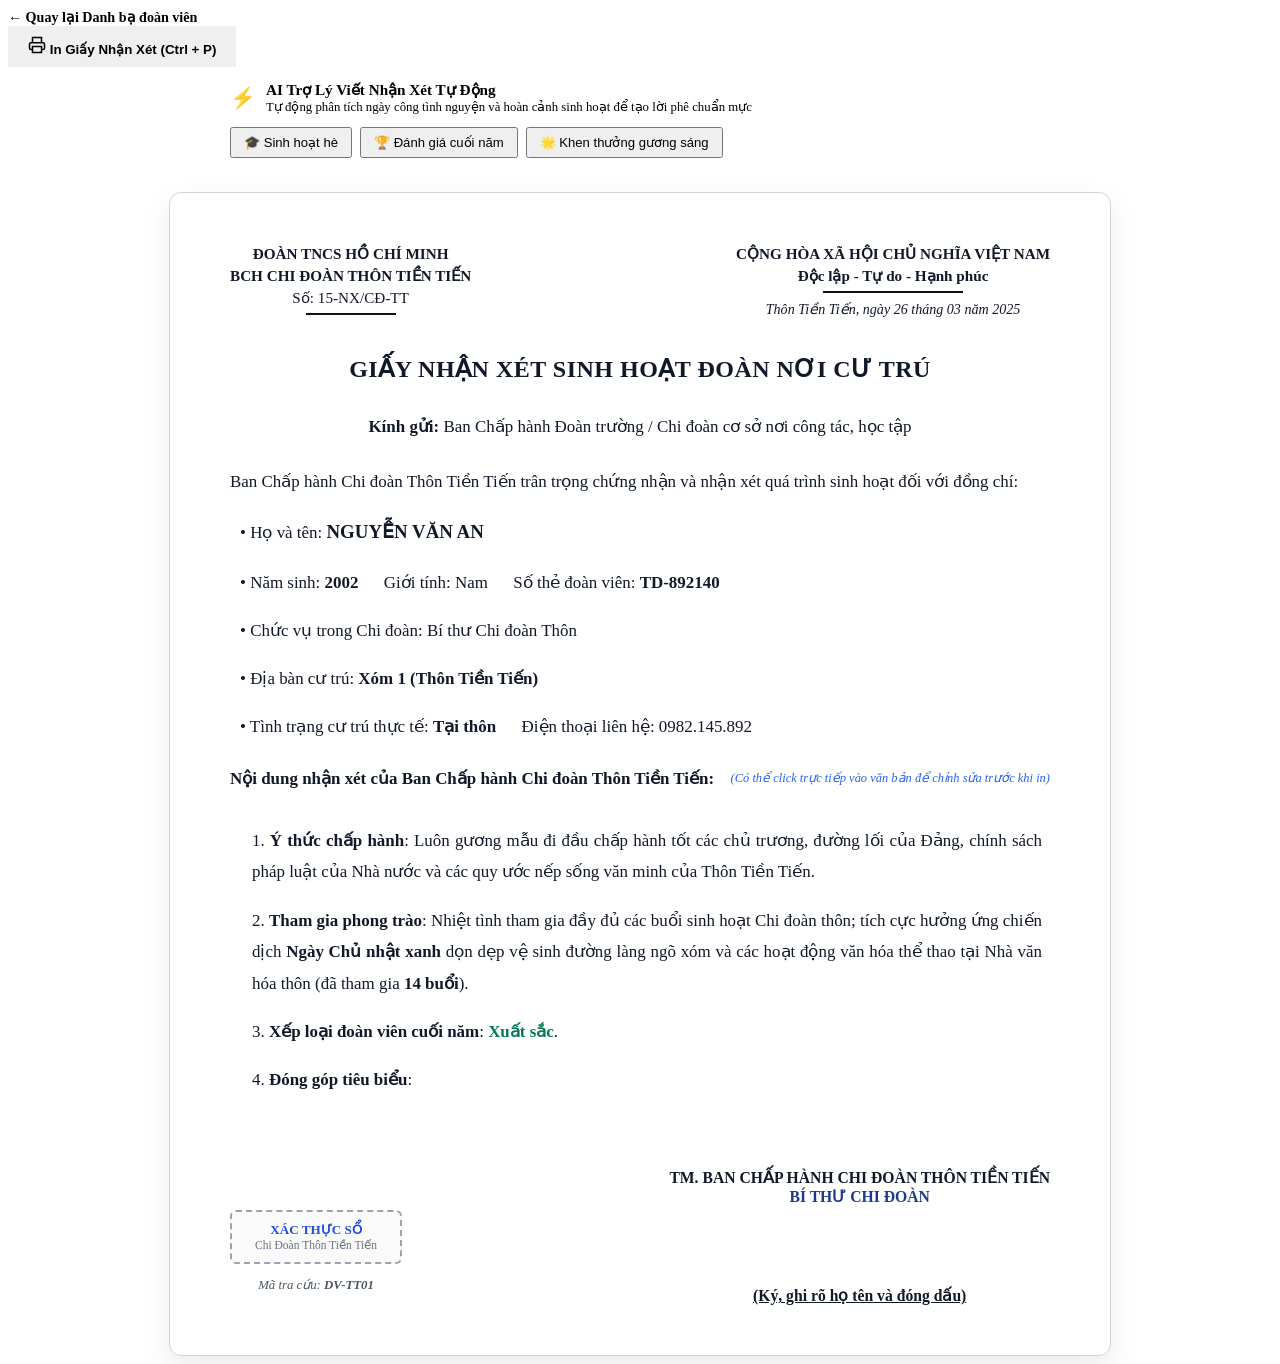
<file: src/main/resources/templates/certificate.html>
<!DOCTYPE html>
<html lang="vi" xmlns:th="http://www.thymeleaf.org">
<head>
  <meta charset="UTF-8">
  <meta name="viewport" content="width=device-width, initial-scale=1.0">
  <title th:text="'Giấy Nhận Xét - ' + ${member.fullName} + ' - Chi Đoàn Thôn Tiền Tiến'">Giấy Nhận Xét Sinh Hoạt Đoàn</title>
  <link rel="icon" type="image/svg+xml" th:href="@{/assets/logo.svg}">
  <link rel="stylesheet" th:href="@{/css/style.css}">
  <link rel="stylesheet" th:href="@{/css/components.css}">
  <style>
    @media print {
      body {
        background: #ffffff !important;
        color: #000000 !important;
      }
      .sidebar, .topbar, .no-print, .ambient-glow {
        display: none !important;
      }
      .main-wrapper {
        margin-left: 0 !important;
        padding: 0 !important;
        width: 100% !important;
      }
      .page-content {
        padding: 0 !important;
      }
      .transfer-doc-container {
        box-shadow: none !important;
        border: none !important;
        width: 100% !important;
        max-width: 100% !important;
        padding: 20px 40px !important;
      }
    }
  </style>
</head>
<body>
  <div class="ambient-glow no-print"></div>

  <div class="app-layout">
    <!-- Sidebar Fragment -->
    <div th:replace="~{fragments/sidebar :: sidebar('members')}"></div>

    <!-- Main Content -->
    <main class="main-wrapper">
      <header class="topbar no-print">
        <div class="topbar-left">
          <a th:href="@{/members}" style="display: inline-flex; align-items: center; gap: 8px; color: var(--text-secondary); text-decoration: none; font-weight: 700; font-size: 0.88rem;">
            <span>&larr; Quay lại Danh bạ đoàn viên</span>
          </a>
        </div>
        <div class="topbar-right" style="display: flex; gap: 10px; align-items: center;">
          <button onclick="window.print()" class="btn-primary-gradient" style="border: none; cursor: pointer; padding: 10px 20px; font-weight: 700;">
            <svg width="18" height="18" viewBox="0 0 24 24" fill="none" stroke="currentColor" stroke-width="2"><polyline points="6 9 6 2 18 2 18 9"></polyline><path d="M6 18H4a2 2 0 0 1-2-2v-5a2 2 0 0 1 2-2h16a2 2 0 0 1 2 2v5a2 2 0 0 1-2 2h-2"></path><rect x="6" y="14" width="12" height="8"></rect></svg>
            <span>In Giấy Nhận Xét (Ctrl + P)</span>
          </button>
        </div>
      </header>

      <div class="page-content">
        <!-- AI Toolbar (No Print) -->
        <div class="no-print" style="max-width: 820px; margin: 0 auto 20px auto; background: var(--bg-surface); border: 1px solid var(--border-color); border-radius: 12px; padding: 14px 20px; box-shadow: var(--shadow-sm); display: flex; align-items: center; justify-content: space-between; flex-wrap: wrap; gap: 12px;">
          <div style="display: flex; align-items: center; gap: 10px;">
            <span style="font-size: 1.3rem;">⚡</span>
            <div>
              <strong style="font-size: 0.95rem; color: var(--text-primary);">AI Trợ Lý Viết Nhận Xét Tự Động</strong>
              <div style="font-size: 0.8rem; color: var(--text-muted);">Tự động phân tích ngày công tình nguyện và hoàn cảnh sinh hoạt để tạo lời phê chuẩn mực</div>
            </div>
          </div>
          <div style="display: flex; gap: 8px; flex-wrap: wrap;">
            <button onclick="generateAiReview('summer_review')" class="btn btn-secondary" style="padding: 6px 12px; font-size: 0.82rem;">
              🎓 Sinh hoạt hè
            </button>
            <button onclick="generateAiReview('year_end')" class="btn btn-secondary" style="padding: 6px 12px; font-size: 0.82rem;">
              🏆 Đánh giá cuối năm
            </button>
            <button onclick="generateAiReview('commendation')" class="btn btn-secondary" style="padding: 6px 12px; font-size: 0.82rem;">
              🌟 Khen thưởng gương sáng
            </button>
          </div>
        </div>

        <!-- Official Document Paper Format -->
        <div class="transfer-doc-container" style="background: #ffffff; color: #111827; border: 1px solid #d1d5db; border-radius: 12px; padding: 50px 60px; max-width: 820px; margin: 0 auto; box-shadow: 0 12px 30px rgba(0,0,0,0.08); font-family: 'Times New Roman', Times, serif;">
          <!-- Header 2 Cột -->
          <div style="display: flex; justify-content: space-between; margin-bottom: 24px;">
            <div style="text-align: center; font-size: 0.95rem; line-height: 1.45;">
              <strong>ĐOÀN TNCS HỒ CHÍ MINH</strong><br>
              <strong>BCH CHI ĐOÀN THÔN TIỀN TIẾN</strong><br>
              Số: 15-NX/CĐ-TT
              <div style="width: 90px; height: 1.5px; background: #111; margin: 4px auto 0;"></div>
            </div>
            <div style="text-align: center; font-size: 0.95rem; line-height: 1.45;">
              <strong>CỘNG HÒA XÃ HỘI CHỦ NGHĨA VIỆT NAM</strong><br>
              <strong>Độc lập - Tự do - Hạnh phúc</strong>
              <div style="width: 140px; height: 1.5px; background: #111; margin: 4px auto 0;"></div>
              <div style="font-weight: normal; font-style: italic; font-size: 0.88rem; margin-top: 6px;">
                Thôn Tiền Tiến, ngày 26 tháng 03 năm 2025
              </div>
            </div>
          </div>

          <h2 style="text-align: center; font-size: 1.5rem; font-weight: 800; margin: 36px 0 28px; letter-spacing: 0.5px;">
            GIẤY NHẬN XÉT SINH HOẠT ĐOÀN NƠI CƯ TRÚ
          </h2>

          <div style="font-size: 1.06rem; line-height: 1.85;">
            <p style="text-align: center; margin-bottom: 24px;">
              <strong>Kính gửi:</strong> Ban Chấp hành Đoàn trường / Chi đoàn cơ sở nơi công tác, học tập
            </p>

            <p>Ban Chấp hành Chi đoàn Thôn Tiền Tiến trân trọng chứng nhận và nhận xét quá trình sinh hoạt đối với đồng chí:</p>
            <p style="margin-left: 10px;">• Họ và tên: <strong style="font-size: 1.18rem; text-transform: uppercase;" th:text="${member.fullName}">NGUYỄN VĂN AN</strong></p>
            <p style="margin-left: 10px;">• Năm sinh: <strong th:text="${member.birthYear}">2002</strong> &nbsp;&nbsp;&nbsp;&nbsp; Giới tính: <span th:text="${member.gender}">Nam</span> &nbsp;&nbsp;&nbsp;&nbsp; Số thẻ đoàn viên: <strong th:text="${member.unionCardNumber}">TD-892140</strong></p>
            <p style="margin-left: 10px;">• Chức vụ trong Chi đoàn: <span th:text="${member.position}">Bí thư Chi đoàn Thôn</span></p>
            <p style="margin-left: 10px;">• Địa bàn cư trú: <strong th:text="${member.village}">Xóm 1 (Thôn Tiền Tiến)</strong></p>
            <p style="margin-left: 10px;">• Tình trạng cư trú thực tế: <strong th:text="${member.residenceStatus}">Tại thôn</strong> &nbsp;&nbsp;&nbsp;&nbsp; Điện thoại liên hệ: <span th:text="${member.phone}">0982.145.892</span></p>

            <div style="margin-top: 20px;">
              <div style="display: flex; justify-content: space-between; align-items: center; margin-bottom: 6px;">
                <p style="margin: 0;"><strong>Nội dung nhận xét của Ban Chấp hành Chi đoàn Thôn Tiền Tiến:</strong></p>
                <span class="no-print" style="font-size: 0.78rem; color: #2563eb; font-style: italic;">(Có thể click trực tiếp vào văn bản để chỉnh sửa trước khi in)</span>
              </div>
              <div id="aiReviewContent" contenteditable="true" style="padding: 8px; border-radius: 6px; transition: background 0.2s;">
                <p style="margin-left: 14px; text-align: justify;">
                  1. <strong>Ý thức chấp hành</strong>: Luôn gương mẫu đi đầu chấp hành tốt các chủ trương, đường lối của Đảng, chính sách pháp luật của Nhà nước và các quy ước nếp sống văn minh của Thôn Tiền Tiến.
                </p>
                <p style="margin-left: 14px; text-align: justify;">
                  2. <strong>Tham gia phong trào</strong>: Nhiệt tình tham gia đầy đủ các buổi sinh hoạt Chi đoàn thôn; tích cực hưởng ứng chiến dịch <strong>Ngày Chủ nhật xanh</strong> dọn dẹp vệ sinh đường làng ngõ xóm và các hoạt động văn hóa thể thao tại Nhà văn hóa thôn (đã tham gia <strong th:text="${member.volunteerDays} + ' buổi'">14 buổi</strong>).
                </p>
                <p style="margin-left: 14px;">
                  3. <strong>Xếp loại đoàn viên cuối năm</strong>: <strong style="color: #047857;" th:text="${member.classification}">Xuất sắc</strong>.
                </p>
                <p th:if="${member.activityNotes != null and !member.activityNotes.isBlank()}" style="margin-left: 14px;">
                  4. <strong>Đóng góp tiêu biểu</strong>: <span th:text="${member.activityNotes}"></span>
                </p>
              </div>
            </div>
          </div>

          <!-- Phần ký tên xác nhận & Mã xác thực -->
          <div style="display: flex; justify-content: space-between; align-items: flex-end; margin-top: 48px;">
            <div style="text-align: center; font-size: 0.88rem;">
              <div style="border: 2px dashed #9ca3af; padding: 10px 14px; border-radius: 6px; width: 140px; margin: 0 auto 6px; background: #fafafa;">
                <div style="font-weight: 800; font-size: 0.82rem; color: #1d4ed8;">XÁC THỰC SỔ</div>
                <div style="font-size: 0.72rem; color: #6b7280;">Chi Đoàn Thôn Tiền Tiến</div>
              </div>
              <p style="font-style: italic; font-size: 0.8rem; color: #4b5563;">Mã tra cứu: <span id="memberIdSpan" th:text="${member.id}" style="font-weight: 700;">DV-TT01</span></p>
            </div>

            <div style="text-align: center; font-size: 0.98rem; min-width: 280px;">
              <strong>TM. BAN CHẤP HÀNH CHI ĐOÀN THÔN TIỀN TIẾN</strong><br>
              <strong style="color: #1e3a8a;">BÍ THƯ CHI ĐOÀN</strong>
              <div style="height: 80px;"></div>
              <strong style="text-decoration: underline;">(Ký, ghi rõ họ tên và đóng dấu)</strong>
            </div>
          </div>
        </div>
      </div>
    </main>
  </div>

  <script th:inline="javascript">
    async function generateAiReview(type) {
      const memberId = [[${member.id}]];
      const reviewBox = document.getElementById('aiReviewContent');
      
      const prevContent = reviewBox.innerHTML;
      reviewBox.style.background = '#eff6ff';
      reviewBox.innerHTML = '<p style="color: #2563eb; font-style: italic;">⚡ AI đang phân tích dữ liệu hoạt động và soạn thảo lời nhận xét...</p>';

      try {
        const res = await fetch('/api/ai/generate-review', {
          method: 'POST',
          headers: { 'Content-Type': 'application/json' },
          body: JSON.stringify({
            memberId: memberId,
            reviewType: type
          })
        });
        const data = await res.json();
        if (data.review) {
          reviewBox.innerHTML = `
            <p style="margin-left: 14px; text-align: justify; line-height: 1.85;">
              ${data.review}
            </p>
            <p style="margin-left: 14px; margin-top: 8px;">
              • <strong>Xếp loại đề xuất:</strong> <strong style="color: #047857;">[[${member.classification}]]</strong> &nbsp;&nbsp;&nbsp;&nbsp; 
              • <strong>Ngày công Chủ nhật xanh:</strong> <strong>[[${member.volunteerDays}]] buổi</strong>
            </p>
          `;
          reviewBox.style.background = '#f0fdf4';
          setTimeout(() => reviewBox.style.background = 'transparent', 1500);
        } else {
          reviewBox.innerHTML = prevContent;
        }
      } catch (err) {
        alert('Lỗi gọi AI: ' + err.message);
        reviewBox.innerHTML = prevContent;
        reviewBox.style.background = 'transparent';
      }
    }
  </script>

  <!-- Scripts Fragment -->
  <div th:replace="~{fragments/scripts :: scripts}"></div>
</body>
</html>
</file>
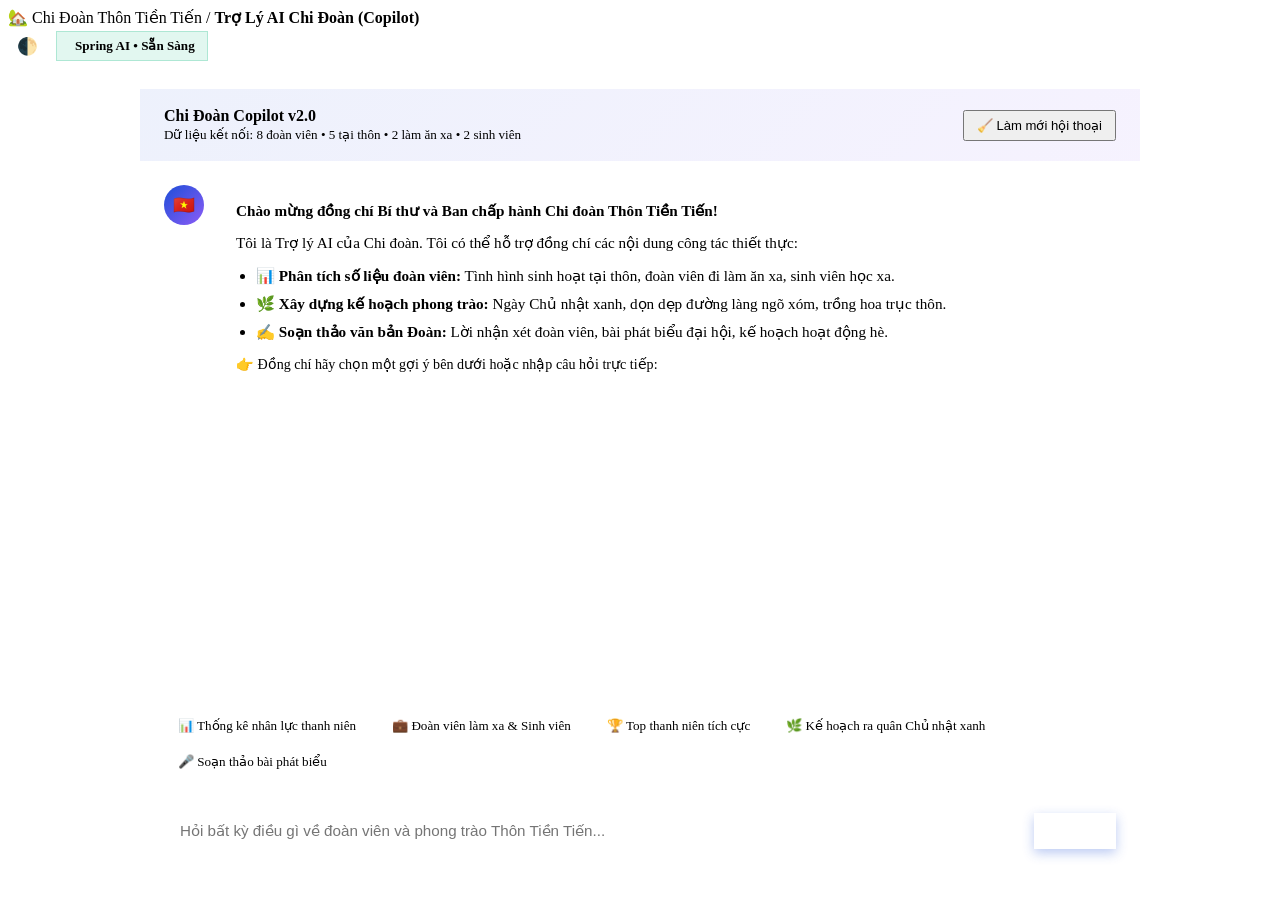
<file: src/main/resources/templates/copilot.html>
<!DOCTYPE html>
<html lang="vi" xmlns:th="http://www.thymeleaf.org">
<head>
  <meta charset="UTF-8">
  <meta name="viewport" content="width=device-width, initial-scale=1.0">
  <title>Trợ Lý AI Chi Đoàn - Thôn Tiền Tiến</title>
  <link rel="icon" type="image/svg+xml" th:href="@{/assets/logo.svg}">
  <link rel="stylesheet" th:href="@{/css/style.css}">
  <link rel="stylesheet" th:href="@{/css/components.css}">
  <style>
    .copilot-container {
      display: flex;
      flex-direction: column;
      height: calc(100vh - 120px);
      max-width: 1000px;
      margin: 0 auto;
      background: var(--bg-surface);
      border-radius: var(--radius-xl);
      border: 1px solid var(--border-color);
      box-shadow: var(--shadow-lg);
      overflow: hidden;
    }

    .copilot-header {
      padding: 18px 24px;
      background: linear-gradient(135deg, rgba(29, 78, 216, 0.08), rgba(139, 92, 246, 0.08));
      border-bottom: 1px solid var(--border-color);
      display: flex;
      justify-content: space-between;
      align-items: center;
      flex-wrap: wrap;
      gap: 12px;
    }

    .copilot-badge {
      display: inline-flex;
      align-items: center;
      gap: 6px;
      padding: 4px 10px;
      border-radius: var(--radius-full);
      background: rgba(16, 185, 129, 0.12);
      color: var(--emerald);
      font-size: 0.8rem;
      font-weight: 700;
      border: 1px solid rgba(16, 185, 129, 0.25);
    }

    .copilot-messages {
      flex: 1;
      overflow-y: auto;
      padding: 24px;
      display: flex;
      flex-direction: column;
      gap: 18px;
    }

    .chat-msg {
      display: flex;
      gap: 14px;
      max-width: 85%;
      animation: fadeIn 0.3s ease;
    }

    @keyframes fadeIn {
      from { opacity: 0; transform: translateY(8px); }
      to { opacity: 1; transform: translateY(0); }
    }

    .chat-msg.user {
      align-self: flex-end;
      flex-direction: row-reverse;
    }

    .chat-msg.assistant {
      align-self: flex-start;
    }

    .msg-avatar {
      width: 40px;
      height: 40px;
      border-radius: 50%;
      display: flex;
      align-items: center;
      justify-content: center;
      font-size: 1.1rem;
      flex-shrink: 0;
      box-shadow: var(--shadow-sm);
    }

    .chat-msg.assistant .msg-avatar {
      background: linear-gradient(135deg, #1d4ed8, #8b5cf6);
      color: white;
    }

    .chat-msg.user .msg-avatar {
      background: linear-gradient(135deg, #0284c7, #06b6d4);
      color: white;
    }

    .msg-bubble {
      padding: 14px 18px;
      border-radius: var(--radius-lg);
      line-height: 1.6;
      font-size: 0.95rem;
      position: relative;
    }

    .chat-msg.assistant .msg-bubble {
      background: var(--bg-main);
      color: var(--text-primary);
      border: 1px solid var(--border-color);
      border-top-left-radius: 4px;
    }

    .chat-msg.user .msg-bubble {
      background: linear-gradient(135deg, #1d4ed8, #2563eb);
      color: white;
      border-top-right-radius: 4px;
      box-shadow: 0 4px 12px rgba(29, 78, 216, 0.25);
    }

    .msg-bubble p {
      margin: 0 0 8px 0;
    }

    .msg-bubble p:last-child {
      margin-bottom: 0;
    }

    .msg-bubble ul, .msg-bubble ol {
      margin: 6px 0 6px 20px;
      padding: 0;
    }

    .msg-bubble li {
      margin-bottom: 4px;
    }

    .chip-container {
      display: flex;
      flex-wrap: wrap;
      gap: 8px;
      padding: 0 24px 16px 24px;
    }

    .prompt-chip {
      background: var(--bg-main);
      border: 1px solid var(--border-color);
      border-radius: var(--radius-full);
      padding: 6px 14px;
      font-size: 0.82rem;
      color: var(--text-secondary);
      cursor: pointer;
      transition: all var(--transition-fast);
      display: inline-flex;
      align-items: center;
      gap: 6px;
    }

    .prompt-chip:hover {
      background: var(--primary-light);
      color: var(--primary);
      border-color: var(--primary);
      transform: translateY(-2px);
    }

    .copilot-input-area {
      padding: 16px 24px;
      background: var(--bg-surface-elevated);
      border-top: 1px solid var(--border-color);
      display: flex;
      gap: 12px;
      align-items: center;
    }

    .copilot-input-box {
      flex: 1;
      display: flex;
      align-items: center;
      background: var(--bg-input);
      border: 1.5px solid var(--border-color);
      border-radius: var(--radius-xl);
      padding: 6px 16px;
      transition: border-color var(--transition-fast);
    }

    .copilot-input-box:focus-within {
      border-color: var(--primary);
      box-shadow: 0 0 0 3px rgba(29, 78, 216, 0.15);
    }

    .copilot-input-box input {
      flex: 1;
      border: none;
      background: transparent;
      padding: 8px 0;
      font-size: 0.95rem;
      outline: none;
      color: var(--text-primary);
    }

    .send-btn {
      background: linear-gradient(135deg, var(--primary), #3b82f6);
      color: white;
      border: none;
      border-radius: var(--radius-lg);
      padding: 10px 18px;
      font-weight: 600;
      cursor: pointer;
      display: flex;
      align-items: center;
      gap: 8px;
      transition: all var(--transition-fast);
      box-shadow: 0 4px 12px rgba(29, 78, 216, 0.3);
    }

    .send-btn:hover {
      transform: translateY(-1px);
      box-shadow: 0 6px 16px rgba(29, 78, 216, 0.4);
    }

    .typing-indicator {
      display: none;
      align-items: center;
      gap: 4px;
      padding: 12px 18px;
      background: var(--bg-main);
      border-radius: var(--radius-lg);
      width: fit-content;
      border: 1px solid var(--border-color);
    }

    .typing-dot {
      width: 7px;
      height: 7px;
      background: var(--text-muted);
      border-radius: 50%;
      animation: bounce 1.4s infinite ease-in-out;
    }

    .typing-dot:nth-child(1) { animation-delay: -0.32s; }
    .typing-dot:nth-child(2) { animation-delay: -0.16s; }

    @keyframes bounce {
      0%, 80%, 100% { transform: scale(0); }
      40% { transform: scale(1); }
    }
  </style>
</head>
<body>
  <div class="ambient-glow"></div>
  <div class="ambient-glow-2"></div>

  <div class="app-layout">
    <!-- Sidebar Fragment -->
    <div th:replace="~{fragments/sidebar :: sidebar('copilot')}"></div>

    <!-- Main Content -->
    <main class="main-wrapper">
      <header class="topbar">
        <div class="topbar-left">
          <div class="breadcrumb-nav">
            <a th:href="@{/}">🏡 Chi Đoàn Thôn Tiền Tiến</a>
            <span class="breadcrumb-separator">/</span>
            <span style="color: var(--primary); font-weight: 700;">Trợ Lý AI Chi Đoàn (Copilot)</span>
          </div>
        </div>
        <div class="topbar-right" style="display: flex; align-items: center; gap: 10px;">
          <!-- Theme Toggle -->
          <button type="button" onclick="toggleTheme()" class="btn-theme-toggle" title="Chuyển chế độ Sáng / Tối"
                  style="background: var(--bg-input); border: 1px solid var(--border-color); width: 38px; height: 38px; border-radius: 50%; display: flex; align-items: center; justify-content: center; cursor: pointer; color: var(--text-primary); font-size: 1.05rem;">
            <span id="themeIcon">🌓</span>
          </button>
          <span class="copilot-badge" style="padding: 6px 12px; font-size: 0.82rem;">
            <span class="pulsing-dot" style="background: var(--emerald);"></span>
            Spring AI • Sẵn Sàng
          </span>
        </div>
      </header>

      <div class="content-body" style="padding: 24px;">
        <div class="copilot-container">
          <!-- Header info -->
          <div class="copilot-header">
            <div>
              <strong style="color: var(--text-primary); font-size: 1rem;">Chi Đoàn Copilot v2.0</strong>
              <div style="font-size: 0.82rem; color: var(--text-muted); margin-top: 2px;">
                Dữ liệu kết nối: <span th:text="${stats.totalMembers}">8</span> đoàn viên • <span th:text="${stats.localCount}">5</span> tại thôn • <span th:text="${stats.awayCount}">2</span> làm ăn xa • <span th:text="${stats.studentCount}">2</span> sinh viên
              </div>
            </div>
            <button onclick="clearChat()" class="btn btn-secondary" style="padding: 6px 12px; font-size: 0.82rem;">
              🧹 Làm mới hội thoại
            </button>
          </div>

          <!-- Messages Area -->
          <div class="copilot-messages" id="chatBox">
            <!-- Bot Welcome -->
            <div class="chat-msg assistant">
              <div class="msg-avatar">🇻🇳</div>
              <div class="msg-bubble">
                <p><strong>Chào mừng đồng chí Bí thư và Ban chấp hành Chi đoàn Thôn Tiền Tiến!</strong></p>
                <p>Tôi là Trợ lý AI của Chi đoàn. Tôi có thể hỗ trợ đồng chí các nội dung công tác thiết thực:</p>
                <ul>
                  <li>📊 <strong>Phân tích số liệu đoàn viên:</strong> Tình hình sinh hoạt tại thôn, đoàn viên đi làm ăn xa, sinh viên học xa.</li>
                  <li>🌿 <strong>Xây dựng kế hoạch phong trào:</strong> Ngày Chủ nhật xanh, dọn dẹp đường làng ngõ xóm, trồng hoa trục thôn.</li>
                  <li>✍️ <strong>Soạn thảo văn bản Đoàn:</strong> Lời nhận xét đoàn viên, bài phát biểu đại hội, kế hoạch hoạt động hè.</li>
                </ul>
                <p style="margin-top: 8px; font-size: 0.88rem; color: var(--text-secondary);">
                  👉 Đồng chí hãy chọn một gợi ý bên dưới hoặc nhập câu hỏi trực tiếp:
                </p>
              </div>
            </div>
          </div>

          <!-- Typing indicator -->
          <div class="typing-indicator" id="typingIndicator" style="margin-left: 24px; margin-bottom: 12px;">
            <span class="typing-dot"></span>
            <span class="typing-dot"></span>
            <span class="typing-dot"></span>
            <span style="font-size: 0.82rem; color: var(--text-muted); margin-left: 6px;">AI đang soạn câu trả lời...</span>
          </div>

          <!-- Suggested chips -->
          <div class="chip-container" id="chipContainer">
            <div class="prompt-chip" onclick="sendQuickPrompt('Thống kê tổng quan số lượng đoàn viên Thôn Tiền Tiến')">
              📊 Thống kê nhân lực thanh niên
            </div>
            <div class="prompt-chip" onclick="sendQuickPrompt('Tình hình đoàn viên đi làm ăn xa và sinh viên học xa')">
              💼 Đoàn viên làm xa & Sinh viên
            </div>
            <div class="prompt-chip" onclick="sendQuickPrompt('Danh sách Top đoàn viên tham gia nhiều buổi Chủ nhật xanh nhất')">
              🏆 Top thanh niên tích cực
            </div>
            <div class="prompt-chip" onclick="sendQuickPrompt('Gợi ý kế hoạch tổ chức Ngày Chủ nhật xanh tuần tới')">
              🌿 Kế hoạch ra quân Chủ nhật xanh
            </div>
            <div class="prompt-chip" onclick="sendQuickPrompt('Dự thảo bài phát biểu cho Bí thư Chi đoàn thôn')">
              🎤 Soạn thảo bài phát biểu
            </div>
          </div>

          <!-- Input Area -->
          <div class="copilot-input-area">
            <div class="copilot-input-box">
              <input type="text" id="userInput" placeholder="Hỏi bất kỳ điều gì về đoàn viên và phong trào Thôn Tiền Tiến..." onkeydown="handleKeyDown(event)">
            </div>
            <button class="send-btn" onclick="sendMessage()">
              <span>Gửi</span>
              <svg width="16" height="16" viewBox="0 0 24 24" fill="none" stroke="currentColor" stroke-width="2.2"><line x1="22" y1="2" x2="11" y2="13"></line><polygon points="22 2 15 22 11 13 2 9 22 2"></polygon></svg>
            </button>
          </div>
        </div>
      </div>
    </main>
  </div>

  <!-- Scripts Fragment -->
  <div th:replace="~{fragments/scripts :: scripts}"></div>

  <script>
    function handleKeyDown(e) {
      if (e.key === 'Enter') {
        sendMessage();
      }
    }

    function sendQuickPrompt(promptText) {
      document.getElementById('userInput').value = promptText;
      sendMessage();
    }

    function clearChat() {
      const chatBox = document.getElementById('chatBox');
      chatBox.innerHTML = `
        <div class="chat-msg assistant">
          <div class="msg-avatar">🇻🇳</div>
          <div class="msg-bubble">
            <p><strong>Chào đồng chí!</strong> Hội thoại đã được làm mới. Tôi sẵn sàng hỗ trợ các công việc tiếp theo của Chi đoàn Thôn Tiền Tiến.</p>
          </div>
        </div>
      `;
    }

    async function sendMessage() {
      const input = document.getElementById('userInput');
      const text = input.value.trim();
      if (!text) return;

      const chatBox = document.getElementById('chatBox');
      const indicator = document.getElementById('typingIndicator');

      // Add user message
      const userDiv = document.createElement('div');
      userDiv.className = 'chat-msg user';
      userDiv.innerHTML = `
        <div class="msg-avatar">👤</div>
        <div class="msg-bubble"><p>${escapeHtml(text)}</p></div>
      `;
      chatBox.appendChild(userDiv);
      input.value = '';
      chatBox.scrollTop = chatBox.scrollHeight;

      // Show typing
      indicator.style.display = 'flex';
      chatBox.scrollTop = chatBox.scrollHeight;

      try {
        const res = await fetch('/api/ai/chat', {
          method: 'POST',
          headers: { 'Content-Type': 'application/json' },
          body: JSON.stringify({ message: text })
        });
        const data = await res.json();

        indicator.style.display = 'none';

        // Add assistant reply
        const botDiv = document.createElement('div');
        botDiv.className = 'chat-msg assistant';
        botDiv.innerHTML = `
          <div class="msg-avatar">⚡</div>
          <div class="msg-bubble">${formatMarkdown(data.reply || 'Không có phản hồi.')}</div>
        `;
        chatBox.appendChild(botDiv);
        chatBox.scrollTop = chatBox.scrollHeight;
      } catch (err) {
        indicator.style.display = 'none';
        const errDiv = document.createElement('div');
        errDiv.className = 'chat-msg assistant';
        errDiv.innerHTML = `
          <div class="msg-avatar">⚠️</div>
          <div class="msg-bubble"><p style="color: var(--crimson);">Đã có lỗi khi kết nối với máy chủ AI: ${err.message}</p></div>
        `;
        chatBox.appendChild(errDiv);
        chatBox.scrollTop = chatBox.scrollHeight;
      }
    }

    function formatMarkdown(text) {
      let html = escapeHtml(text);
      // Bold
      html = html.replace(/\*\*(.*?)\*\*/g, '<strong>$1</strong>');
      // Italic
      html = html.replace(/\*(.*?)\*/g, '<em>$1</em>');
      // Linebreaks to paragraphs/breaks
      html = html.replace(/\n\n/g, '</p><p>');
      html = html.replace(/\n/g, '<br>');
      return `<p>${html}</p>`;
    }

    function escapeHtml(string) {
      const entityMap = {
        '&': '&amp;',
        '<': '&lt;',
        '>': '&gt;',
        '"': '&quot;',
        "'": '&#39;'
      };
      return String(string).replace(/[&<>"']/g, s => entityMap[s]);
    }
  </script>
</body>
</html>
</file>
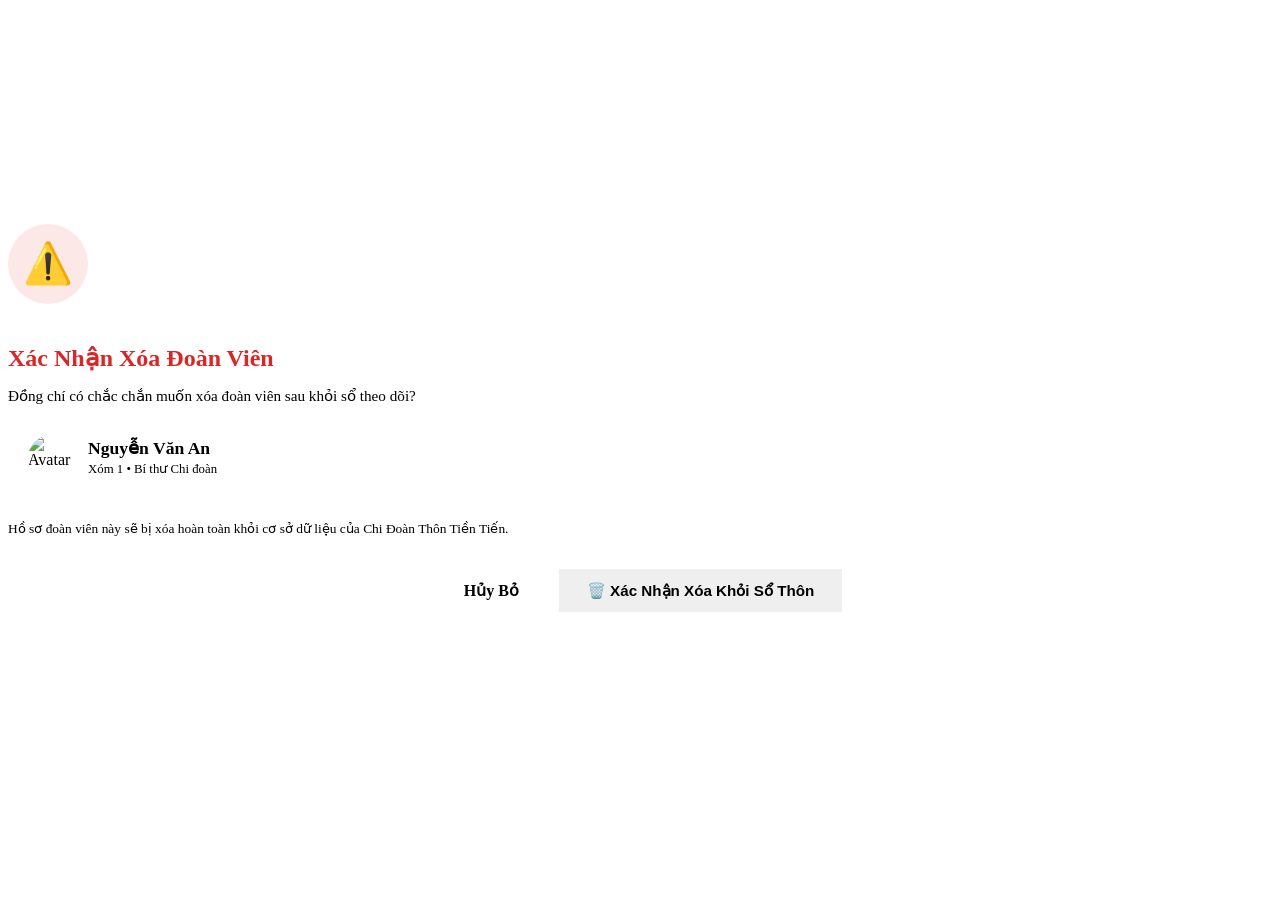
<file: src/main/resources/templates/delete-confirm.html>
<!DOCTYPE html>
<html lang="vi" xmlns:th="http://www.thymeleaf.org">
<head th:replace="~{fragments/head :: head('Xác Nhận Xóa Đoàn Viên - Thôn Tiền Tiến')}"></head>
<body>
  <div class="ambient-glow"></div>
  <div class="ambient-glow-2"></div>

  <div class="app-layout">
    <!-- Sidebar Fragment -->
    <div th:replace="~{fragments/sidebar :: sidebar('members')}"></div>

    <!-- Main Content -->
    <main class="main-wrapper">
      <div class="page-content" style="display: flex; align-items: center; justify-content: center; min-height: calc(100vh - 80px);">
        <div class="confirm-box-card" style="width: 100%;">
          <div style="width: 80px; height: 80px; border-radius: 50%; background: rgba(239, 68, 68, 0.12); color: #dc2626; display: inline-flex; align-items: center; justify-content: center; font-size: 2.5rem; margin-bottom: 20px;">
            ⚠️
          </div>
          <h2 style="font-size: 1.5rem; font-weight: 800; color: #dc2626; margin-bottom: 12px;">Xác Nhận Xóa Đoàn Viên</h2>
          <p style="font-size: 0.95rem; color: var(--text-primary); margin-bottom: 8px;">
            Đồng chí có chắc chắn muốn xóa đoàn viên sau khỏi sổ theo dõi?
          </p>
          <div style="background: var(--bg-input); border: 1px solid var(--border-color); border-radius: var(--radius-md); padding: 14px 20px; margin: 16px 0 24px; text-align: left; display: flex; align-items: center; gap: 14px;">
            <img th:src="${member.avatar}" alt="Avatar" style="width: 46px; height: 46px; border-radius: 50%; object-fit: cover;">
            <div>
              <div style="font-size: 1.1rem; font-weight: 800; color: var(--text-primary);" th:text="${member.fullName}">Nguyễn Văn An</div>
              <div style="font-size: 0.8rem; color: var(--text-secondary); margin-top: 2px;" th:text="${member.village} + ' • ' + ${member.position}">Xóm 1 • Bí thư Chi đoàn</div>
            </div>
          </div>
          <p style="font-size: 0.84rem; color: var(--text-secondary); margin-bottom: 30px; line-height: 1.5;">
            Hồ sơ đoàn viên này sẽ bị xóa hoàn toàn khỏi cơ sở dữ liệu của Chi Đoàn Thôn Tiền Tiến.
          </p>

          <form th:action="@{'/members/' + ${member.id} + '/delete'}" method="post" style="display: flex; gap: 14px; justify-content: center;">
            <a th:href="@{/members}" class="btn-secondary" style="padding: 12px 26px; text-decoration: none; font-weight: 700; border-radius: var(--radius-md);">Hủy Bỏ</a>
            <button type="submit" class="btn-danger" style="padding: 12px 28px; font-weight: 800; border: none; cursor: pointer; border-radius: var(--radius-md); font-size: 0.95rem;">
              🗑️ Xác Nhận Xóa Khỏi Sổ Thôn
            </button>
          </form>
        </div>
      </div>
    </main>
  </div>

  <!-- Scripts Fragment -->
  <div th:replace="~{fragments/scripts :: scripts}"></div>
</body>
</html>
</file>
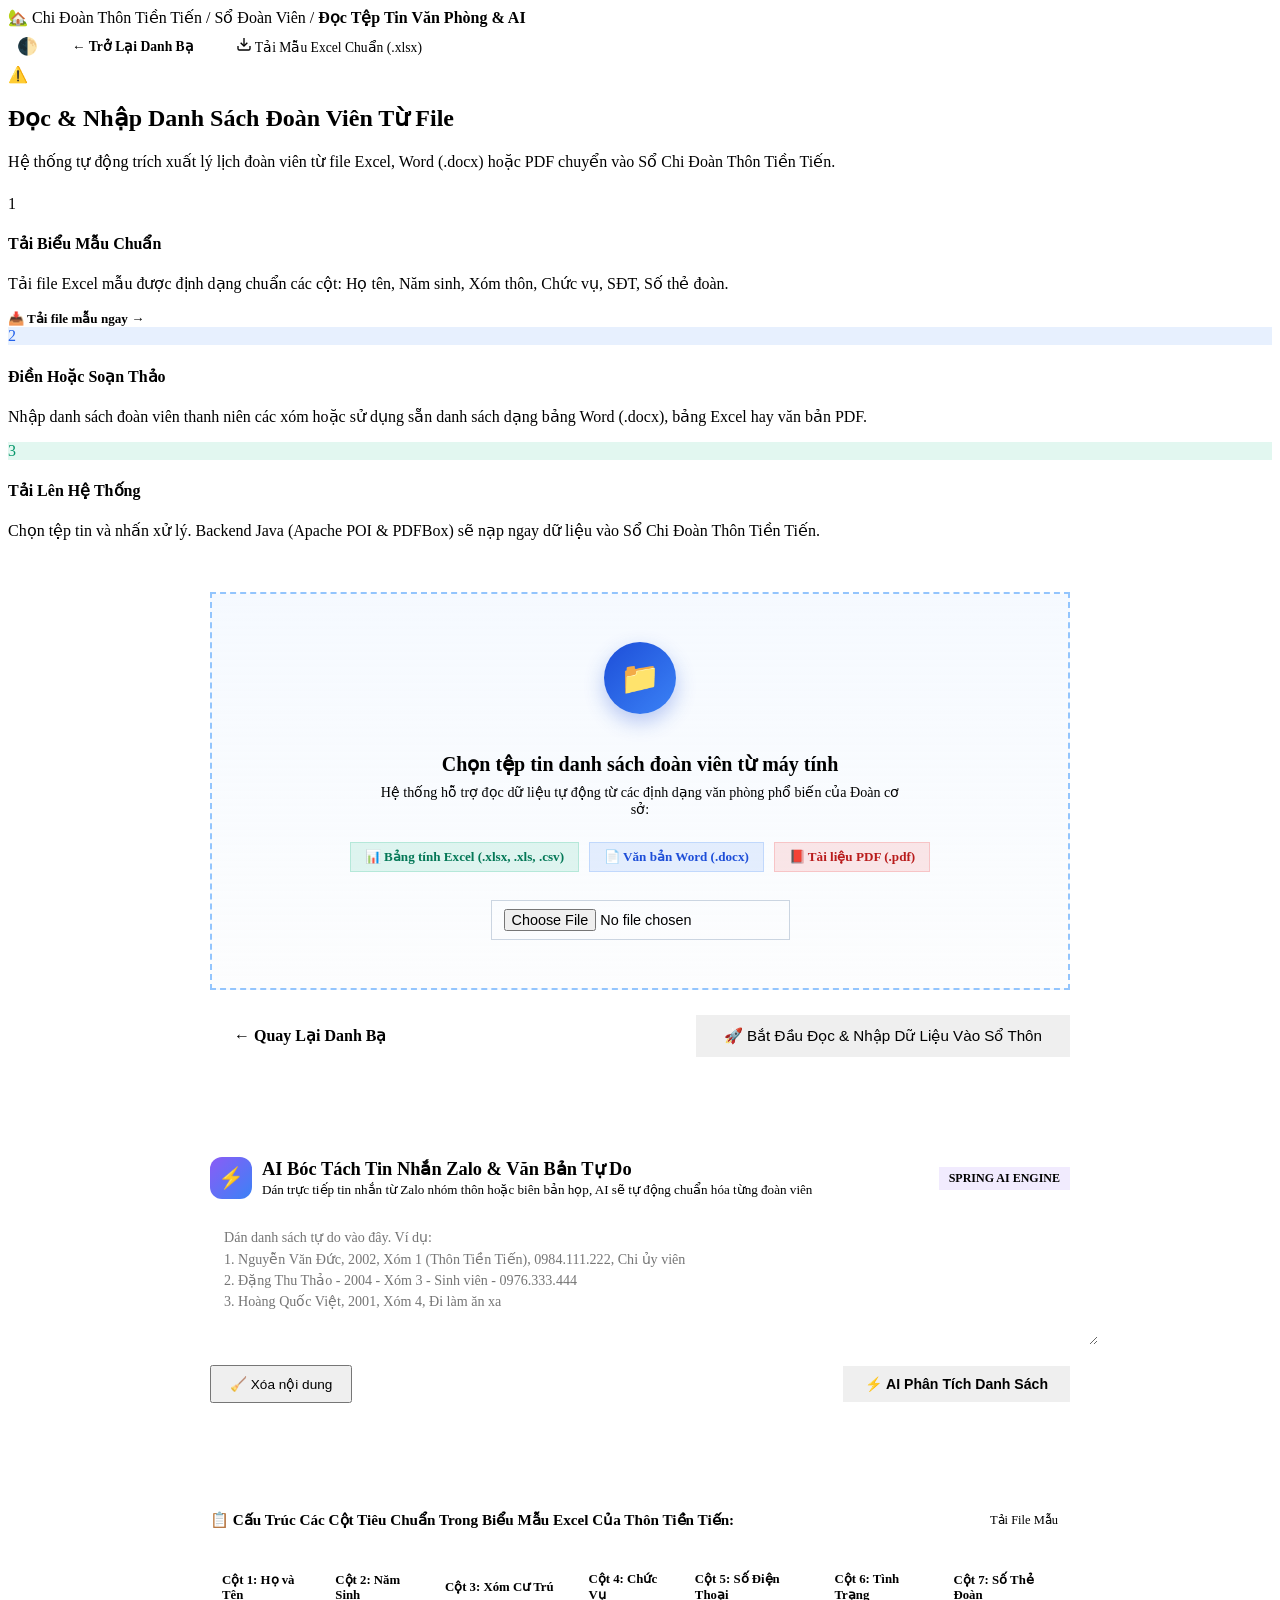
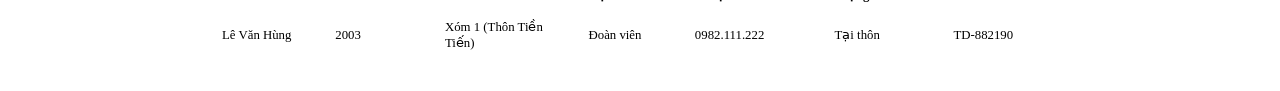
<file: src/main/resources/templates/import.html>
<!DOCTYPE html>
<html lang="vi" xmlns:th="http://www.thymeleaf.org">
<head th:replace="~{fragments/head :: head('Đọc Danh Sách File & AI Nhập Liệu - Chi Đoàn Thôn Tiền Tiến')}"></head>
<body>
  <div class="ambient-glow"></div>
  <div class="ambient-glow-2"></div>

  <div class="app-layout">
    <!-- Sidebar Fragment -->
    <div th:replace="~{fragments/sidebar :: sidebar('import')}"></div>

    <!-- Main Content -->
    <main class="main-wrapper">
      <!-- Topbar -->
      <header class="topbar">
        <div class="topbar-left">
          <div class="breadcrumb-nav">
            <a th:href="@{/}">🏡 Chi Đoàn Thôn Tiền Tiến</a>
            <span class="breadcrumb-separator">/</span>
            <a th:href="@{/members}">Sổ Đoàn Viên</a>
            <span class="breadcrumb-separator">/</span>
            <span style="color: var(--primary); font-weight: 700;">Đọc Tệp Tin Văn Phòng & AI</span>
          </div>
        </div>

        <div class="topbar-right" style="display: flex; align-items: center; gap: 10px;">
          <!-- Theme Toggle -->
          <button type="button" onclick="toggleTheme()" class="btn-theme-toggle" title="Chuyển chế độ Sáng / Tối"
                  style="background: var(--bg-input); border: 1px solid var(--border-color); width: 38px; height: 38px; border-radius: 50%; display: flex; align-items: center; justify-content: center; cursor: pointer; color: var(--text-primary); font-size: 1.05rem;">
            <span id="themeIcon">🌓</span>
          </button>
          <a th:href="@{/members}" class="btn-secondary" style="padding: 9px 16px; text-decoration: none; font-size: 0.85rem; font-weight: 600;">
            <span>&larr; Trở Lại Danh Bạ</span>
          </a>
          <a th:href="@{/members/template}" class="template-btn" style="padding: 9px 16px; font-size: 0.85rem; text-decoration: none;">
            <svg width="16" height="16" viewBox="0 0 24 24" fill="none" stroke="currentColor" stroke-width="2"><path d="M21 15v4a2 2 0 0 1-2 2H5a2 2 0 0 1-2-2v-4"/><polyline points="7 10 12 15 17 10"/><line x1="12" y1="15" x2="12" y2="3"/></svg>
            <span>Tải Mẫu Excel Chuẩn (.xlsx)</span>
          </a>
        </div>
      </header>

      <!-- Page Content -->
      <div class="page-content">
        <!-- Flash Message Alerts -->
        <div th:if="${errorMessage}" class="alert-banner alert-error">
          <span>⚠️</span>
          <span th:text="${errorMessage}"></span>
        </div>

        <!-- Section Title Header -->
        <div class="page-header" style="margin-bottom: 24px;">
          <div class="page-header-title">
            <h2>Đọc & Nhập Danh Sách Đoàn Viên Từ File</h2>
            <p>Hệ thống tự động trích xuất lý lịch đoàn viên từ file Excel, Word (.docx) hoặc PDF chuyển vào Sổ Chi Đoàn Thôn Tiền Tiến.</p>
          </div>
        </div>

        <!-- 3-Step Guide Cards -->
        <div class="step-guide-grid">
          <div class="step-guide-card">
            <div class="step-num">1</div>
            <h4>Tải Biểu Mẫu Chuẩn</h4>
            <p>Tải file Excel mẫu được định dạng chuẩn các cột: Họ tên, Năm sinh, Xóm thôn, Chức vụ, SĐT, Số thẻ đoàn.</p>
            <div style="margin-top: 12px;">
              <a th:href="@{/members/template}" style="font-size: 0.82rem; font-weight: 700; color: var(--emerald); text-decoration: none; display: inline-flex; align-items: center; gap: 4px;">
                <span>📥 Tải file mẫu ngay &rarr;</span>
              </a>
            </div>
          </div>

          <div class="step-guide-card">
            <div class="step-num" style="background: rgba(59, 130, 246, 0.12); color: #2563eb;">2</div>
            <h4>Điền Hoặc Soạn Thảo</h4>
            <p>Nhập danh sách đoàn viên thanh niên các xóm hoặc sử dụng sẵn danh sách dạng bảng Word (.docx), bảng Excel hay văn bản PDF.</p>
          </div>

          <div class="step-guide-card">
            <div class="step-num" style="background: rgba(16, 185, 129, 0.12); color: #059669;">3</div>
            <h4>Tải Lên Hệ Thống</h4>
            <p>Chọn tệp tin và nhấn xử lý. Backend Java (Apache POI & PDFBox) sẽ nạp ngay dữ liệu vào Sổ Chi Đoàn Thôn Tiền Tiến.</p>
          </div>
        </div>

        <!-- Main Upload Card -->
        <div class="card" style="background: var(--bg-surface); border: 1px solid var(--border-color); border-radius: var(--radius-xl); padding: 36px; box-shadow: var(--shadow-sm); max-width: 860px; margin: 0 auto;">
          <form th:action="@{/members/import}" method="post" enctype="multipart/form-data">
            <!-- Upload Drop Zone Box -->
            <div style="border: 2px dashed #93c5fd; background: linear-gradient(180deg, rgba(239, 246, 255, 0.6) 0%, rgba(248, 250, 252, 0.4) 100%); border-radius: var(--radius-lg); padding: 48px 24px; text-align: center; margin-bottom: 24px; transition: border-color 0.2s ease;">
              <div style="width: 72px; height: 72px; border-radius: 50%; background: linear-gradient(135deg, #1d4ed8, #3b82f6); color: #ffffff; display: inline-flex; align-items: center; justify-content: center; font-size: 2rem; box-shadow: 0 8px 20px rgba(29, 78, 216, 0.3); margin-bottom: 18px;">
                📁
              </div>
              <h3 style="font-size: 1.25rem; font-weight: 800; color: var(--text-primary); margin-bottom: 8px;">
                Chọn tệp tin danh sách đoàn viên từ máy tính
              </h3>
              <p style="font-size: 0.88rem; color: var(--text-secondary); max-width: 520px; margin: 0 auto 24px;">
                Hệ thống hỗ trợ đọc dữ liệu tự động từ các định dạng văn phòng phổ biến của Đoàn cơ sở:
              </p>

              <!-- Supported Format Badges -->
              <div style="display: flex; gap: 10px; justify-content: center; flex-wrap: wrap; margin-bottom: 28px;">
                <span style="padding: 6px 14px; font-size: 0.82rem; border-radius: var(--radius-full); background: rgba(16, 185, 129, 0.12); color: #047857; font-weight: 700; border: 1px solid rgba(16, 185, 129, 0.2);">
                  📊 Bảng tính Excel (.xlsx, .xls, .csv)
                </span>
                <span style="padding: 6px 14px; font-size: 0.82rem; border-radius: var(--radius-full); background: rgba(59, 130, 246, 0.12); color: #1d4ed8; font-weight: 700; border: 1px solid rgba(59, 130, 246, 0.2);">
                  📄 Văn bản Word (.docx)
                </span>
                <span style="padding: 6px 14px; font-size: 0.82rem; border-radius: var(--radius-full); background: rgba(239, 68, 68, 0.12); color: #b91c1c; font-weight: 700; border: 1px solid rgba(239, 68, 68, 0.2);">
                  📕 Tài liệu PDF (.pdf)
                </span>
              </div>

              <!-- File Input Container -->
              <div style="display: inline-block; background: var(--bg-surface); border: 1px solid #cbd5e1; border-radius: var(--radius-md); padding: 8px 12px; box-shadow: var(--shadow-sm);">
                <input type="file" name="file" accept=".xlsx, .xls, .docx, .doc, .pdf, .csv, .txt" required
                       style="font-size: 0.9rem; color: var(--text-primary); cursor: pointer;">
              </div>
            </div>

            <!-- Footer Action Buttons -->
            <div style="display: flex; justify-content: space-between; align-items: center; flex-wrap: wrap; gap: 14px;">
              <a th:href="@{/members}" class="btn-secondary" style="padding: 12px 24px; text-decoration: none; font-weight: 600;">
                &larr; Quay Lại Danh Bạ
              </a>

              <button type="submit" class="btn-primary-gradient" style="padding: 12px 28px; border: none; cursor: pointer; font-size: 0.95rem; border-radius: var(--radius-md);">
                <span>🚀 Bắt Đầu Đọc & Nhập Dữ Liệu Vào Sổ Thôn</span>
              </button>
            </div>
          </form>
        </div>

        <!-- AI Smart Text Parsing Card -->
        <div class="card" style="background: var(--bg-surface); border: 1px solid var(--border-color); border-radius: var(--radius-xl); padding: 32px; box-shadow: var(--shadow-sm); max-width: 860px; margin: 32px auto 0 auto;">
          <div style="display: flex; align-items: center; justify-content: space-between; flex-wrap: wrap; gap: 12px; margin-bottom: 16px;">
            <div style="display: flex; align-items: center; gap: 10px;">
              <div style="width: 42px; height: 42px; border-radius: 12px; background: linear-gradient(135deg, #8b5cf6, #3b82f6); color: white; display: flex; align-items: center; justify-content: center; font-size: 1.3rem;">
                ⚡
              </div>
              <div>
                <h3 style="font-size: 1.15rem; font-weight: 800; color: var(--text-primary); margin: 0;">
                  AI Bóc Tách Tin Nhắn Zalo & Văn Bản Tự Do
                </h3>
                <p style="font-size: 0.82rem; color: var(--text-secondary); margin: 2px 0 0 0;">
                  Dán trực tiếp tin nhắn từ Zalo nhóm thôn hoặc biên bản họp, AI sẽ tự động chuẩn hóa từng đoàn viên
                </p>
              </div>
            </div>
            <span style="font-size: 0.75rem; background: rgba(139, 92, 246, 0.12); color: var(--purple); font-weight: 700; padding: 4px 10px; border-radius: var(--radius-full);">
              SPRING AI ENGINE
            </span>
          </div>

          <div style="margin-bottom: 16px;">
            <textarea id="rawTextarea" rows="5" style="width: 100%; border: 1.5px solid var(--border-color); border-radius: var(--radius-md); padding: 12px 14px; font-size: 0.88rem; background: var(--bg-input); color: var(--text-primary); outline: none; font-family: inherit; line-height: 1.5;"
                      placeholder="Dán danh sách tự do vào đây. Ví dụ:&#10;1. Nguyễn Văn Đức, 2002, Xóm 1 (Thôn Tiền Tiến), 0984.111.222, Chi ủy viên&#10;2. Đặng Thu Thảo - 2004 - Xóm 3 - Sinh viên - 0976.333.444&#10;3. Hoàng Quốc Việt, 2001, Xóm 4, Đi làm ăn xa"></textarea>
          </div>

          <div style="display: flex; justify-content: space-between; align-items: center; flex-wrap: wrap; gap: 10px;">
            <button type="button" onclick="clearAiText()" class="btn-secondary" style="padding: 9px 18px; font-size: 0.85rem;">
              🧹 Xóa nội dung
            </button>
            <button type="button" onclick="parseRawTextWithAi()" class="btn-primary-gradient" style="border: none; cursor: pointer; padding: 10px 22px; font-size: 0.88rem; font-weight: 700;">
              <span>⚡ AI Phân Tích Danh Sách</span>
            </button>
          </div>

          <!-- AI Parse Preview Container -->
          <div id="aiPreviewArea" style="display: none; margin-top: 24px; border-top: 1px dashed var(--border-color); padding-top: 20px;">
            <div style="display: flex; justify-content: space-between; align-items: center; margin-bottom: 12px;">
              <h4 style="font-size: 0.95rem; font-weight: 700; color: var(--emerald); margin: 0;" id="aiResultCount">
                ✅ AI đã nhận diện thành công: 0 đoàn viên
              </h4>
              <button type="button" onclick="saveParsedMembers()" class="btn-primary-gradient" style="background: linear-gradient(135deg, #059669, #10b981); border: none; cursor: pointer; padding: 8px 18px; font-size: 0.85rem; font-weight: 700;">
                💾 Lưu Vào Sổ Chi Đoàn Ngay
              </button>
            </div>
            <div style="overflow-x: auto; max-height: 280px; overflow-y: auto; border: 1px solid var(--border-color); border-radius: var(--radius-md);">
              <table style="width: 100%; border-collapse: collapse; font-size: 0.82rem; text-align: left;" id="aiResultTable">
                <thead>
                  <tr style="background: var(--bg-input); border-bottom: 1px solid var(--border-color);">
                    <th style="padding: 8px 10px;">Họ và Tên</th>
                    <th style="padding: 8px 10px;">Năm sinh</th>
                    <th style="padding: 8px 10px;">Xóm</th>
                    <th style="padding: 8px 10px;">Chức vụ</th>
                    <th style="padding: 8px 10px;">Số điện thoại</th>
                    <th style="padding: 8px 10px;">Tình trạng</th>
                  </tr>
                </thead>
                <tbody id="aiResultTableBody"></tbody>
              </table>
            </div>
          </div>
        </div>

        <!-- Sample Structure Preview Card -->
        <div style="margin-top: 32px; background: var(--bg-surface); border: 1px solid var(--border-color); border-radius: var(--radius-xl); padding: 24px; max-width: 860px; margin-left: auto; margin-right: auto;">
          <div style="display: flex; justify-content: space-between; align-items: center; margin-bottom: 14px;">
            <h4 style="font-size: 0.95rem; font-weight: 700; color: var(--text-primary);">
              📋 Cấu Trúc Các Cột Tiêu Chuẩn Trong Biểu Mẫu Excel Của Thôn Tiền Tiến:
            </h4>
            <a th:href="@{/members/template}" class="template-btn" style="padding: 6px 12px; font-size: 0.78rem;">Tải File Mẫu</a>
          </div>
          <div style="overflow-x: auto;">
            <table style="width: 100%; border-collapse: collapse; font-size: 0.8rem; text-align: left;">
              <thead>
                <tr style="background: var(--bg-input); border-bottom: 1px solid var(--border-color);">
                  <th style="padding: 8px 12px; color: var(--text-secondary);">Cột 1: Họ và Tên</th>
                  <th style="padding: 8px 12px; color: var(--text-secondary);">Cột 2: Năm Sinh</th>
                  <th style="padding: 8px 12px; color: var(--text-secondary);">Cột 3: Xóm Cư Trú</th>
                  <th style="padding: 8px 12px; color: var(--text-secondary);">Cột 4: Chức Vụ</th>
                  <th style="padding: 8px 12px; color: var(--text-secondary);">Cột 5: Số Điện Thoại</th>
                  <th style="padding: 8px 12px; color: var(--text-secondary);">Cột 6: Tình Trạng</th>
                  <th style="padding: 8px 12px; color: var(--text-secondary);">Cột 7: Số Thẻ Đoàn</th>
                </tr>
              </thead>
              <tbody>
                <tr style="color: var(--text-muted);">
                  <td style="padding: 8px 12px;">Lê Văn Hùng</td>
                  <td style="padding: 8px 12px;">2003</td>
                  <td style="padding: 8px 12px;">Xóm 1 (Thôn Tiền Tiến)</td>
                  <td style="padding: 8px 12px;">Đoàn viên</td>
                  <td style="padding: 8px 12px;">0982.111.222</td>
                  <td style="padding: 8px 12px;">Tại thôn</td>
                  <td style="padding: 8px 12px;">TD-882190</td>
                </tr>
              </tbody>
            </table>
          </div>
        </div>

      </div>
    </main>
  </div>

  <!-- Scripts Fragment -->
  <div th:replace="~{fragments/scripts :: scripts}"></div>

  <script>
    let currentParsedMembers = [];

    function clearAiText() {
      document.getElementById('rawTextarea').value = '';
      document.getElementById('aiPreviewArea').style.display = 'none';
      currentParsedMembers = [];
    }

    async function parseRawTextWithAi() {
      const text = document.getElementById('rawTextarea').value.trim();
      if (!text) {
        alert('Vui lòng dán nội dung văn bản hoặc danh sách cần bóc tách!');
        return;
      }

      try {
        const res = await fetch('/api/ai/parse-text', {
          method: 'POST',
          headers: { 'Content-Type': 'application/json' },
          body: JSON.stringify({ rawText: text })
        });
        const data = await res.json();
        currentParsedMembers = data.members || [];

        if (currentParsedMembers.length === 0) {
          alert('Không nhận diện được đoàn viên nào từ đoạn văn bản trên. Hãy thử định dạng mỗi đoàn viên trên 1 dòng.');
          return;
        }

        document.getElementById('aiResultCount').innerText = `✅ AI đã nhận diện thành công: ${currentParsedMembers.length} đoàn viên`;
        const tbody = document.getElementById('aiResultTableBody');
        tbody.innerHTML = '';

        currentParsedMembers.forEach(m => {
          const tr = document.createElement('tr');
          tr.style.borderBottom = '1px solid var(--border-color)';
          tr.innerHTML = `
            <td style="padding: 8px 10px; font-weight: 700;">${escapeHtml(m.fullName)}</td>
            <td style="padding: 8px 10px;">${escapeHtml(m.birthYear)}</td>
            <td style="padding: 8px 10px;">${escapeHtml(m.village)}</td>
            <td style="padding: 8px 10px;">${escapeHtml(m.position)}</td>
            <td style="padding: 8px 10px;">${escapeHtml(m.phone)}</td>
            <td style="padding: 8px 10px;"><span class="badge" style="background: rgba(16, 185, 129, 0.1); color: var(--emerald);">${escapeHtml(m.residenceStatus)}</span></td>
          `;
          tbody.appendChild(tr);
        });

        document.getElementById('aiPreviewArea').style.display = 'block';
      } catch (err) {
        alert('Lỗi AI bóc tách văn bản: ' + err.message);
      }
    }

    async function saveParsedMembers() {
      if (!currentParsedMembers || currentParsedMembers.length === 0) return;

      try {
        const res = await fetch('/api/ai/save-imported-members', {
          method: 'POST',
          headers: { 'Content-Type': 'application/json' },
          body: JSON.stringify(currentParsedMembers)
        });
        const data = await res.json();
        if (data.success) {
          alert(`🎉 ${data.message}`);
          window.location.href = '/members';
        } else {
          alert('Lỗi lưu dữ liệu: ' + (data.message || 'Không rõ nguyên nhân'));
        }
      } catch (err) {
        alert('Lỗi gửi dữ liệu lên máy chủ: ' + err.message);
      }
    }

    function escapeHtml(string) {
      if (!string) return '';
      const entityMap = { '&': '&amp;', '<': '&lt;', '>': '&gt;', '"': '&quot;', "'": '&#39;' };
      return String(string).replace(/[&<>"']/g, s => entityMap[s]);
    }
  </script>
</body>
</html>
</file>
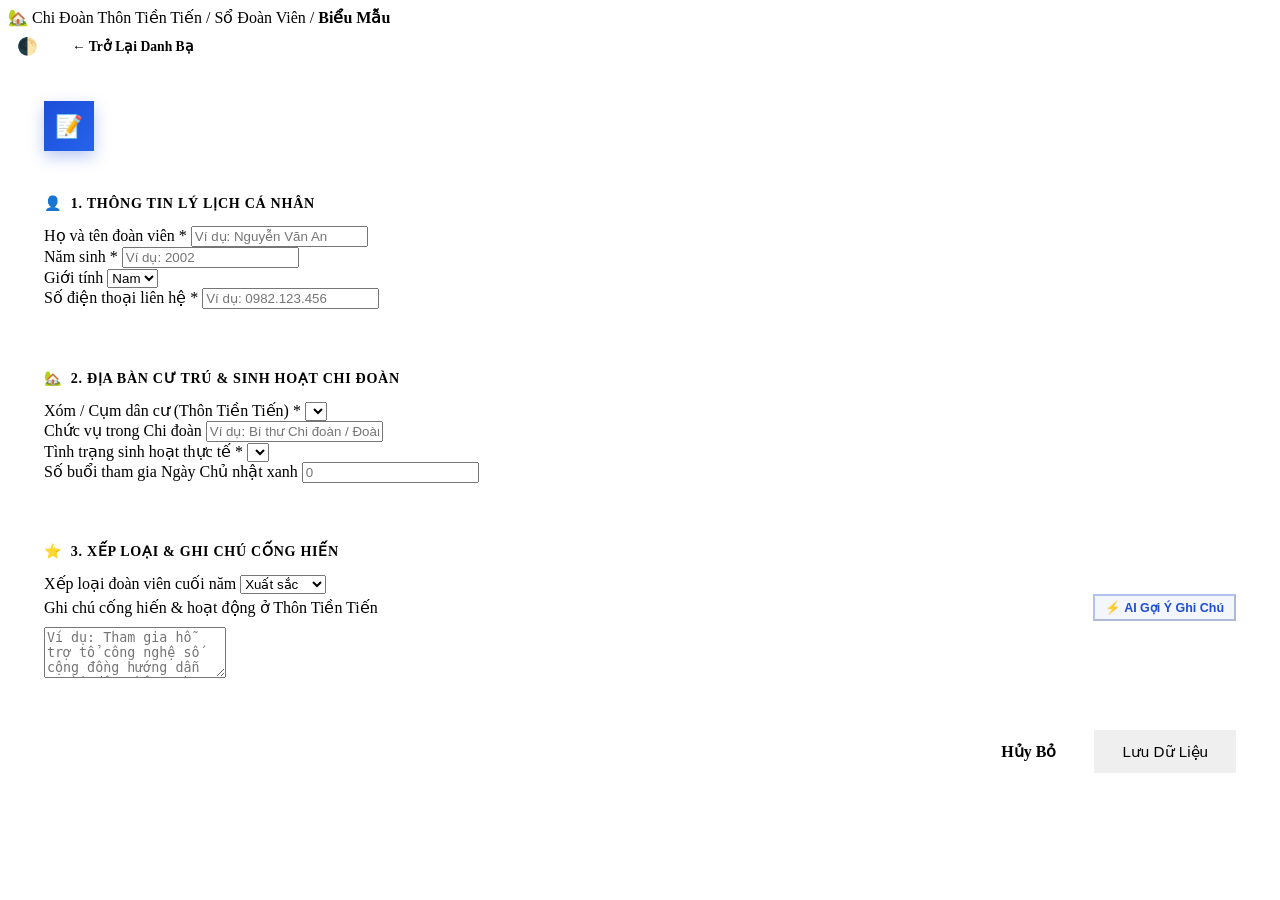
<file: src/main/resources/templates/member-form.html>
<!DOCTYPE html>
<html lang="vi" xmlns:th="http://www.thymeleaf.org">
<head th:replace="~{fragments/head :: head(${isEdit} ? 'Chỉnh Sửa Đoàn Viên - Thôn Tiền Tiến' : 'Tiếp Nhận Đoàn Viên - Thôn Tiền Tiến')}"></head>
<body>
  <div class="ambient-glow"></div>
  <div class="ambient-glow-2"></div>

  <div class="app-layout">
    <!-- Sidebar Fragment -->
    <div th:replace="~{fragments/sidebar :: sidebar(${isEdit} ? 'members' : 'newMember')}"></div>

    <!-- Main Content -->
    <main class="main-wrapper">
      <!-- Topbar -->
      <header class="topbar">
        <div class="topbar-left">
          <div class="breadcrumb-nav">
            <a th:href="@{/}">🏡 Chi Đoàn Thôn Tiền Tiến</a>
            <span class="breadcrumb-separator">/</span>
            <a th:href="@{/members}">Sổ Đoàn Viên</a>
            <span class="breadcrumb-separator">/</span>
            <span style="color: var(--primary); font-weight: 700;" th:text="${isEdit} ? 'Chỉnh Sửa Thông Tin' : 'Tiếp Nhận Mới'">Biểu Mẫu</span>
          </div>
        </div>

        <div class="topbar-right" style="display: flex; align-items: center; gap: 10px;">
          <!-- Theme Toggle -->
          <button type="button" onclick="toggleTheme()" class="btn-theme-toggle" title="Chuyển chế độ Sáng / Tối"
                  style="background: var(--bg-input); border: 1px solid var(--border-color); width: 38px; height: 38px; border-radius: 50%; display: flex; align-items: center; justify-content: center; cursor: pointer; color: var(--text-primary); font-size: 1.05rem;">
            <span id="themeIcon">🌓</span>
          </button>
          <a th:href="@{/members}" class="btn-secondary" style="padding: 9px 16px; text-decoration: none; font-size: 0.85rem; font-weight: 600;">
            <span>&larr; Trở Lại Danh Bạ</span>
          </a>
        </div>
      </header>

      <!-- Page Content -->
      <div class="page-content">
        <div class="form-card" style="border-radius: var(--radius-xl); padding: 36px;">
          <div style="display: flex; align-items: center; gap: 14px; margin-bottom: 24px; padding-bottom: 20px; border-bottom: 1px solid var(--border-color);">
            <div style="width: 50px; height: 50px; border-radius: var(--radius-md); background: linear-gradient(135deg, #1d4ed8, #2563eb); color: #ffffff; display: flex; align-items: center; justify-content: center; font-size: 1.4rem; box-shadow: 0 6px 16px rgba(29, 78, 216, 0.3);">
              <span th:text="${isEdit} ? '✏️' : '📝'">📝</span>
            </div>
            <div>
              <h2 class="form-card-title" style="margin-bottom: 2px;" th:text="${isEdit} ? 'Chỉnh Sửa Thông Tin Đoàn Viên' : 'Tiếp Nhận Đoàn Viên Vào Chi Đoàn Thôn'"></h2>
              <p style="font-size: 0.86rem; color: var(--text-secondary);" th:text="${isEdit} ? 'Cập nhật quá trình công tác, địa bàn cư trú và hoạt động tại Thôn Tiền Tiến.' : 'Nhập thông tin đoàn viên mới kết nạp hoặc chuyển sinh hoạt về Chi đoàn Thôn Tiền Tiến.'"></p>
            </div>
          </div>

          <form th:action="${isEdit} ? @{'/members/' + ${member.id} + '/edit'} : @{/members/new}" method="post">
            <!-- Nhóm 1: Thông tin cá nhân -->
            <div style="margin-bottom: 24px;">
              <h4 style="font-size: 0.88rem; font-weight: 800; text-transform: uppercase; letter-spacing: 0.05em; color: var(--primary); margin-bottom: 14px; display: flex; align-items: center; gap: 8px;">
                <span>👤</span> 1. Thông Tin Lý Lịch Cá Nhân
              </h4>
              <div class="form-grid">
                <div class="form-group">
                  <label for="fullName">Họ và tên đoàn viên *</label>
                  <input type="text" id="fullName" name="fullName" th:value="${member.fullName}" class="form-input" placeholder="Ví dụ: Nguyễn Văn An" required>
                </div>

                <div class="form-group">
                  <label for="birthYear">Năm sinh *</label>
                  <input type="text" id="birthYear" name="birthYear" th:value="${member.birthYear}" class="form-input" placeholder="Ví dụ: 2002" required>
                </div>

                <div class="form-group">
                  <label for="gender">Giới tính</label>
                  <select id="gender" name="gender" class="form-select">
                    <option value="Nam" th:selected="${member.gender == 'Nam'}">Nam</option>
                    <option value="Nữ" th:selected="${member.gender == 'Nữ'}">Nữ</option>
                  </select>
                </div>

                <div class="form-group">
                  <label for="phone">Số điện thoại liên hệ *</label>
                  <input type="text" id="phone" name="phone" th:value="${member.phone}" class="form-input" placeholder="Ví dụ: 0982.123.456" required>
                </div>
              </div>
            </div>

            <!-- Nhóm 2: Cư trú & Chi đoàn -->
            <div style="margin-bottom: 24px; padding-top: 18px; border-top: 1px solid var(--border-color);">
              <h4 style="font-size: 0.88rem; font-weight: 800; text-transform: uppercase; letter-spacing: 0.05em; color: var(--primary); margin-bottom: 14px; display: flex; align-items: center; gap: 8px;">
                <span>🏡</span> 2. Địa Bàn Cư Trú & Sinh Hoạt Chi Đoàn
              </h4>
              <div class="form-grid">
                <div class="form-group">
                  <label for="village">Xóm / Cụm dân cư (Thôn Tiền Tiến) *</label>
                  <select id="village" name="village" class="form-select" required>
                    <option th:each="v : ${villages}" th:value="${v}" th:text="${v}" th:selected="${member.village == v}"></option>
                  </select>
                </div>

                <div class="form-group">
                  <label for="position">Chức vụ trong Chi đoàn</label>
                  <input type="text" id="position" name="position" th:value="${member.position}" class="form-input" placeholder="Ví dụ: Bí thư Chi đoàn / Đoàn viên">
                </div>

                <div class="form-group">
                  <label for="residenceStatus">Tình trạng sinh hoạt thực tế *</label>
                  <select id="residenceStatus" name="residenceStatus" class="form-select" required>
                    <option th:each="r : ${residences}" th:value="${r}" th:text="${r}" th:selected="${member.residenceStatus == r}"></option>
                  </select>
                </div>

                <div class="form-group">
                  <label for="volunteerDays">Số buổi tham gia Ngày Chủ nhật xanh</label>
                  <input type="number" id="volunteerDays" name="volunteerDays" th:value="${member.volunteerDays}" class="form-input" min="0" placeholder="0">
                </div>
              </div>
            </div>

            <!-- Nhóm 3: Đánh giá & Ghi chú -->
            <div style="margin-bottom: 28px; padding-top: 18px; border-top: 1px solid var(--border-color);">
              <h4 style="font-size: 0.88rem; font-weight: 800; text-transform: uppercase; letter-spacing: 0.05em; color: var(--primary); margin-bottom: 14px; display: flex; align-items: center; gap: 8px;">
                <span>⭐</span> 3. Xếp Loại & Ghi Chú Cống Hiến
              </h4>
              <div class="form-grid">
                <div class="form-group">
                  <label for="classification">Xếp loại đoàn viên cuối năm</label>
                  <select id="classification" name="classification" class="form-select">
                    <option value="Xuất sắc" th:selected="${member.classification == 'Xuất sắc'}">Xuất sắc</option>
                    <option value="Khá" th:selected="${member.classification == 'Khá'}">Khá</option>
                    <option value="Trung bình" th:selected="${member.classification == 'Trung bình'}">Trung bình</option>
                  </select>
                </div>

                <div class="form-group full">
                  <div style="display: flex; justify-content: space-between; align-items: center; margin-bottom: 6px;">
                    <label for="activityNotes" style="margin-bottom: 0;">Ghi chú cống hiến & hoạt động ở Thôn Tiền Tiến</label>
                    <button type="button" onclick="suggestNotesWithAi()" class="btn-secondary" style="padding: 4px 10px; font-size: 0.78rem; font-weight: 700; color: #1d4ed8; border-color: rgba(29, 78, 216, 0.3); background: rgba(29, 78, 216, 0.05); cursor: pointer;">
                      ⚡ AI Gợi Ý Ghi Chú
                    </button>
                  </div>
                  <textarea id="activityNotes" name="activityNotes" class="form-textarea" rows="3" placeholder="Ví dụ: Tham gia hỗ trợ tổ công nghệ số cộng đồng hướng dẫn người dân thôn, tham gia dọn đường làng ngõ xóm..." th:text="${member.activityNotes}"></textarea>
                </div>
              </div>
            </div>

            <!-- Action Buttons -->
            <div style="display: flex; gap: 14px; justify-content: flex-end; padding-top: 20px; border-top: 1px solid var(--border-color);">
              <a th:href="@{/members}" class="btn-secondary" style="padding: 12px 24px; text-decoration: none; font-weight: 600;">Hủy Bỏ</a>
              <button type="submit" class="btn-primary-gradient" style="padding: 12px 28px; border: none; cursor: pointer; font-size: 0.95rem; border-radius: var(--radius-md);">
                <span th:text="${isEdit} ? '💾 Cập Nhật Thông Tin' : '➕ Lưu Vào Sổ Chi Đoàn'">Lưu Dữ Liệu</span>
              </button>
            </div>
          </form>
        </div>
      </div>
    </main>
  </div>

  <!-- Scripts Fragment -->
  <div th:replace="~{fragments/scripts :: scripts}"></div>

  <script>
    async function suggestNotesWithAi() {
      const name = document.getElementById('fullName').value.trim() || 'Đoàn viên';
      const pos = document.getElementById('position').value.trim() || 'Đoàn viên';
      const village = document.getElementById('village').value;
      const residence = document.getElementById('residenceStatus').value;
      const days = document.getElementById('volunteerDays').value || '2';
      const classification = document.getElementById('classification').value;

      const textarea = document.getElementById('activityNotes');
      const originalText = textarea.value;
      textarea.value = '⚡ AI đang soạn thảo gợi ý ghi chú phù hợp với thực tế Thôn Tiền Tiến...';

      try {
        const res = await fetch('/api/ai/generate-review', {
          method: 'POST',
          headers: { 'Content-Type': 'application/json' },
          body: JSON.stringify({
            fullName: name,
            position: pos,
            village: village,
            residenceStatus: residence,
            volunteerDays: days,
            classification: classification,
            reviewType: 'summer_review'
          })
        });
        const data = await res.json();
        if (data.review) {
          textarea.value = data.review;
        } else {
          textarea.value = originalText;
        }
      } catch (err) {
        alert('Lỗi gọi AI: ' + err.message);
        textarea.value = originalText;
      }
    }
  </script>
</body>
</html>
</file>
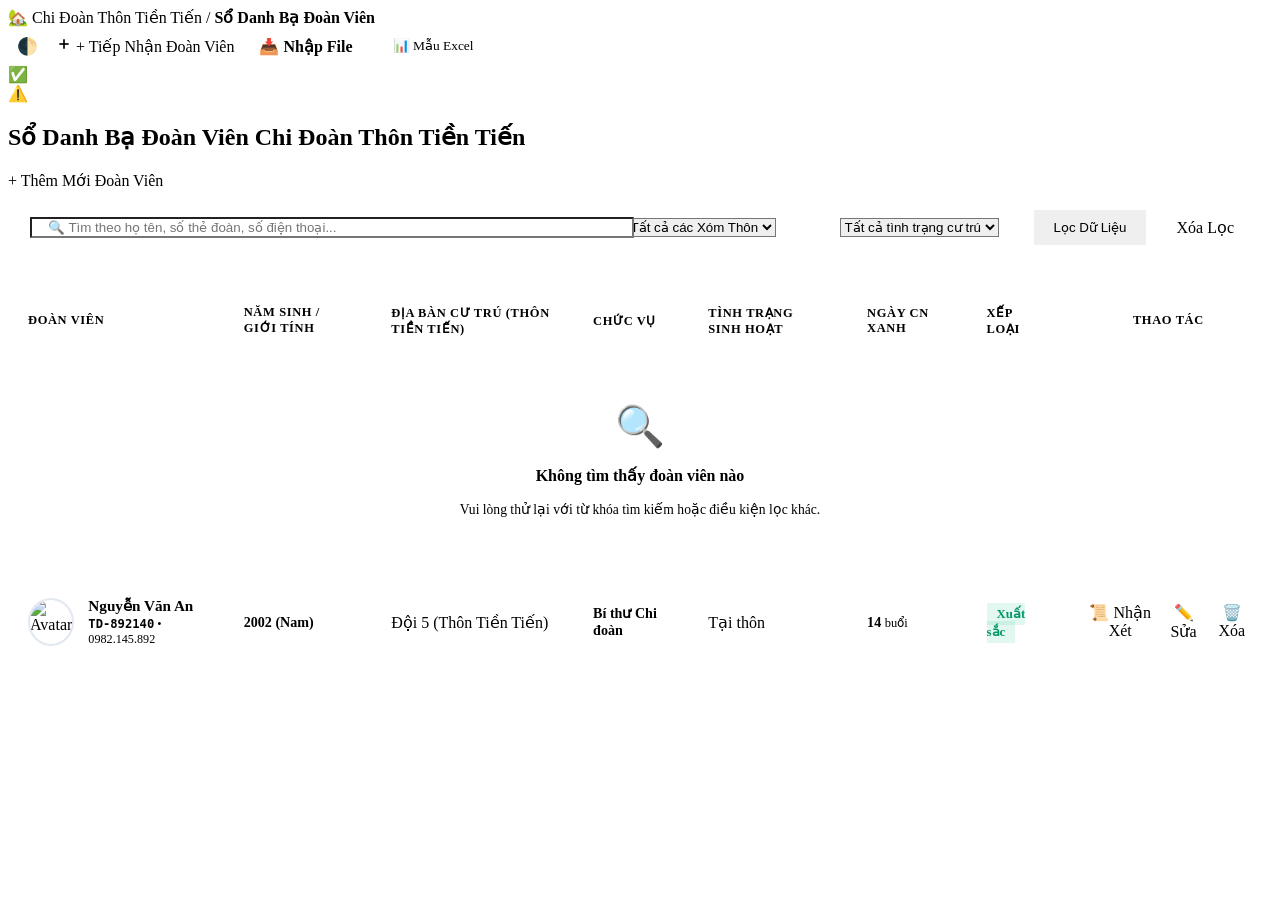
<file: src/main/resources/templates/members.html>
<!DOCTYPE html>
<html lang="vi" xmlns:th="http://www.thymeleaf.org">
<head th:replace="~{fragments/head :: head('Sổ Đoàn Viên - Chi Đoàn Thôn Tiền Tiến')}"></head>
<body>
  <div class="ambient-glow"></div>
  <div class="ambient-glow-2"></div>

  <div class="app-layout">
    <!-- Sidebar Fragment -->
    <div th:replace="~{fragments/sidebar :: sidebar('members')}"></div>

    <!-- Main Content -->
    <main class="main-wrapper">
      <!-- Topbar -->
      <header class="topbar">
        <div class="topbar-left">
          <div class="breadcrumb-nav">
            <a th:href="@{/}">🏡 Chi Đoàn Thôn Tiền Tiến</a>
            <span class="breadcrumb-separator">/</span>
            <span style="color: var(--primary); font-weight: 700;">Sổ Danh Bạ Đoàn Viên</span>
          </div>
        </div>

        <div class="topbar-right" style="display: flex; align-items: center; gap: 10px;">
          <!-- Theme Toggle -->
          <button type="button" onclick="toggleTheme()" class="btn-theme-toggle" title="Chuyển chế độ Sáng / Tối"
                  style="background: var(--bg-input); border: 1px solid var(--border-color); width: 38px; height: 38px; border-radius: 50%; display: flex; align-items: center; justify-content: center; cursor: pointer; color: var(--text-primary); font-size: 1.05rem;">
            <span id="themeIcon">🌓</span>
          </button>
          <a th:href="@{/members/new}" class="btn-primary-gradient" style="text-decoration: none;">
            <svg width="16" height="16" viewBox="0 0 24 24" fill="none" stroke="currentColor" stroke-width="2.5"><line x1="12" y1="5" x2="12" y2="19"></line><line x1="5" y1="12" x2="19" y2="12"></line></svg>
            <span>+ Tiếp Nhận Đoàn Viên</span>
          </a>
          <a th:href="@{/members/import}" class="btn-action-link" style="background: var(--bg-input); border: 1px solid var(--border-color); padding: 9px 15px; border-radius: var(--radius-md); color: var(--text-primary); font-weight: 600; text-decoration: none;">
            <span>📥 Nhập File</span>
          </a>
          <a th:href="@{/members/template}" class="template-btn" style="padding: 9px 15px; font-size: 0.84rem; text-decoration: none;">
            <span>📊 Mẫu Excel</span>
          </a>
        </div>
      </header>

      <!-- Page Content -->
      <div class="page-content">
        <!-- Flash Message Alerts -->
        <div th:if="${successMessage}" class="alert-banner alert-success">
          <span>✅</span>
          <span th:text="${successMessage}"></span>
        </div>
        <div th:if="${errorMessage}" class="alert-banner alert-error">
          <span>⚠️</span>
          <span th:text="${errorMessage}"></span>
        </div>

        <!-- Section Header -->
        <div class="page-header">
          <div class="page-header-title">
            <h2>Sổ Danh Bạ Đoàn Viên Chi Đoàn Thôn Tiền Tiến</h2>
            <p th:text="'Quản lý thông tin chính thức của ' + ${totalCount} + ' đoàn viên tại các xóm trong Thôn Tiền Tiến.'"></p>
          </div>
          <div style="display: flex; gap: 10px;">
            <a th:href="@{/members/new}" class="btn-primary-gradient" style="text-decoration: none;">
              + Thêm Mới Đoàn Viên
            </a>
          </div>
        </div>

        <!-- Filter Card -->
        <form th:action="@{/members}" method="get" style="background: var(--bg-surface); border: 1px solid var(--border-color); border-radius: var(--radius-xl); padding: 18px 22px; margin-bottom: 24px; box-shadow: var(--shadow-sm); display: flex; flex-wrap: wrap; gap: 14px; align-items: center;">
          <div style="flex: 1; min-width: 240px; position: relative;">
            <input type="text" name="search" th:value="${search}" placeholder="🔍 Tìm theo họ tên, số thẻ đoàn, số điện thoại..." class="form-input" style="width: 100%; padding-left: 16px; border-radius: var(--radius-md);">
          </div>

          <div style="min-width: 200px;">
            <select name="village" class="form-select" style="border-radius: var(--radius-md);">
              <option value="all" th:selected="${selectedVillage == 'all'}">Tất cả các Xóm Thôn</option>
              <option th:each="v : ${villages}" th:value="${v}" th:text="${v}" th:selected="${selectedVillage == v}"></option>
            </select>
          </div>

          <div style="min-width: 180px;">
            <select name="residenceStatus" class="form-select" style="border-radius: var(--radius-md);">
              <option value="all" th:selected="${selectedResidence == 'all'}">Tất cả tình trạng cư trú</option>
              <option th:each="r : ${residences}" th:value="${r}" th:text="${r}" th:selected="${selectedResidence == r}"></option>
            </select>
          </div>

          <button type="submit" class="btn-primary-gradient" style="padding: 10px 20px; border: none; cursor: pointer; border-radius: var(--radius-md);">
            Lọc Dữ Liệu
          </button>

          <a th:href="@{/members}" class="btn-secondary" style="padding: 10px 16px; text-decoration: none; display: inline-flex; align-items: center; border-radius: var(--radius-md);">
            Xóa Lọc
          </a>
        </form>

        <!-- Members Table Card -->
        <div class="card" style="background: var(--bg-surface); border: 1px solid var(--border-color); border-radius: var(--radius-xl); overflow: hidden; box-shadow: var(--shadow-sm);">
          <div style="overflow-x: auto;">
            <table class="data-table" style="width: 100%; border-collapse: collapse; text-align: left;">
              <thead>
                <tr style="background: var(--bg-input); border-bottom: 1px solid var(--border-color);">
                  <th style="padding: 16px 20px; font-size: 0.78rem; text-transform: uppercase; letter-spacing: 0.05em; color: var(--text-secondary); font-weight: 700;">Đoàn Viên</th>
                  <th style="padding: 16px 20px; font-size: 0.78rem; text-transform: uppercase; letter-spacing: 0.05em; color: var(--text-secondary); font-weight: 700;">Năm Sinh / Giới Tính</th>
                  <th style="padding: 16px 20px; font-size: 0.78rem; text-transform: uppercase; letter-spacing: 0.05em; color: var(--text-secondary); font-weight: 700;">Địa Bàn Cư Trú (Thôn Tiền Tiến)</th>
                  <th style="padding: 16px 20px; font-size: 0.78rem; text-transform: uppercase; letter-spacing: 0.05em; color: var(--text-secondary); font-weight: 700;">Chức Vụ</th>
                  <th style="padding: 16px 20px; font-size: 0.78rem; text-transform: uppercase; letter-spacing: 0.05em; color: var(--text-secondary); font-weight: 700;">Tình Trạng Sinh Hoạt</th>
                  <th style="padding: 16px 20px; font-size: 0.78rem; text-transform: uppercase; letter-spacing: 0.05em; color: var(--text-secondary); font-weight: 700;">Ngày CN Xanh</th>
                  <th style="padding: 16px 20px; font-size: 0.78rem; text-transform: uppercase; letter-spacing: 0.05em; color: var(--text-secondary); font-weight: 700;">Xếp Loại</th>
                  <th style="padding: 16px 20px; font-size: 0.78rem; text-transform: uppercase; letter-spacing: 0.05em; color: var(--text-secondary); font-weight: 700; text-align: center;">Thao Tác</th>
                </tr>
              </thead>
              <tbody>
                <tr th:if="${#lists.isEmpty(members)}">
                  <td colspan="8" style="text-align: center; padding: 50px 20px; color: var(--text-secondary);">
                    <div style="font-size: 2.5rem; margin-bottom: 10px;">🔍</div>
                    <p style="font-size: 1rem; font-weight: 700; color: var(--text-primary);">Không tìm thấy đoàn viên nào</p>
                    <p style="font-size: 0.85rem; margin-top: 4px;">Vui lòng thử lại với từ khóa tìm kiếm hoặc điều kiện lọc khác.</p>
                  </td>
                </tr>
                <tr th:each="m : ${members}" style="border-bottom: 1px solid var(--border-color); transition: background 0.15s ease;">
                  <td style="padding: 16px 20px;">
                    <div style="display: flex; align-items: center; gap: 14px;">
                      <img th:src="${m.avatar}" alt="Avatar" style="width: 44px; height: 44px; border-radius: 50%; object-fit: cover; border: 2px solid #e2e8f0;">
                      <div>
                        <div style="font-weight: 800; font-size: 0.95rem; color: var(--text-primary);" th:text="${m.fullName}">Nguyễn Văn An</div>
                        <div style="font-size: 0.76rem; color: var(--text-muted); margin-top: 2px;">
                          <span style="font-family: monospace; font-weight: 600; color: var(--text-secondary);" th:text="${m.unionCardNumber}">TD-892140</span>
                          <span>•</span>
                          <span th:text="${m.phone}">0982.145.892</span>
                        </div>
                      </div>
                    </div>
                  </td>
                  <td style="padding: 16px 20px; font-size: 0.88rem; color: var(--text-secondary); font-weight: 600;" th:text="${m.birthYear} + ' (' + ${m.gender} + ')'">2002 (Nam)</td>
                  <td style="padding: 16px 20px;">
                    <span class="badge-xom"
                          th:classappend="${m.village.contains('5') ? 'badge-xom-1' : (m.village.contains('6') ? 'badge-xom-2' : (m.village.contains('7') ? 'badge-xom-3' : (m.village.contains('8') ? 'badge-xom-4' : (m.village.contains('15') ? 'badge-xom-dinh' : 'badge-xom-dong'))))}"
                          th:text="${m.village}">Đội 5 (Thôn Tiền Tiến)</span>
                  </td>
                  <td style="padding: 16px 20px; font-size: 0.88rem; font-weight: 700; color: var(--text-primary);" th:text="${m.position}">Bí thư Chi đoàn</td>
                  <td style="padding: 16px 20px;">
                    <span class="residence-pill"
                          th:classappend="${m.residenceStatus == 'Tại thôn' ? 'residence-pill-local' : (m.residenceStatus == 'Đi làm ăn xa' ? 'residence-pill-away' : 'residence-pill-student')}"
                          th:text="${m.residenceStatus}">Tại thôn</span>
                  </td>
                  <td style="padding: 16px 20px; font-size: 0.88rem;">
                    <span style="font-weight: 800; color: var(--emerald);" th:text="${m.volunteerDays}">14</span>
                    <span style="font-size: 0.78rem; color: var(--text-secondary);"> buổi</span>
                  </td>
                  <td style="padding: 16px 20px;">
                    <span class="badge" style="background: rgba(16, 185, 129, 0.12); color: #059669; font-weight: 800; padding: 4px 10px; border-radius: var(--radius-sm); font-size: 0.8rem;" th:text="${m.classification}">Xuất sắc</span>
                  </td>
                  <td style="padding: 16px 20px; text-align: center;">
                    <div style="display: inline-flex; gap: 8px;">
                      <a th:href="@{'/members/' + ${m.id} + '/certificate'}" class="btn-action-link btn-action-cert" title="Xem & In Giấy Nhận Xét Sinh Hoạt Cư Trú">
                        📜 Nhận Xét
                      </a>
                      <a th:href="@{'/members/' + ${m.id} + '/edit'}" class="btn-action-link btn-action-edit" title="Chỉnh sửa thông tin đoàn viên">
                        ✏️ Sửa
                      </a>
                      <a th:href="@{'/members/' + ${m.id} + '/delete'}" class="btn-action-link btn-action-delete" title="Xóa đoàn viên khỏi sổ">
                        🗑️ Xóa
                      </a>
                    </div>
                  </td>
                </tr>
              </tbody>
            </table>
          </div>
        </div>

      </div>
    </main>
  </div>

  <!-- Scripts Fragment -->
  <div th:replace="~{fragments/scripts :: scripts}"></div>
</body>
</html>
</file>
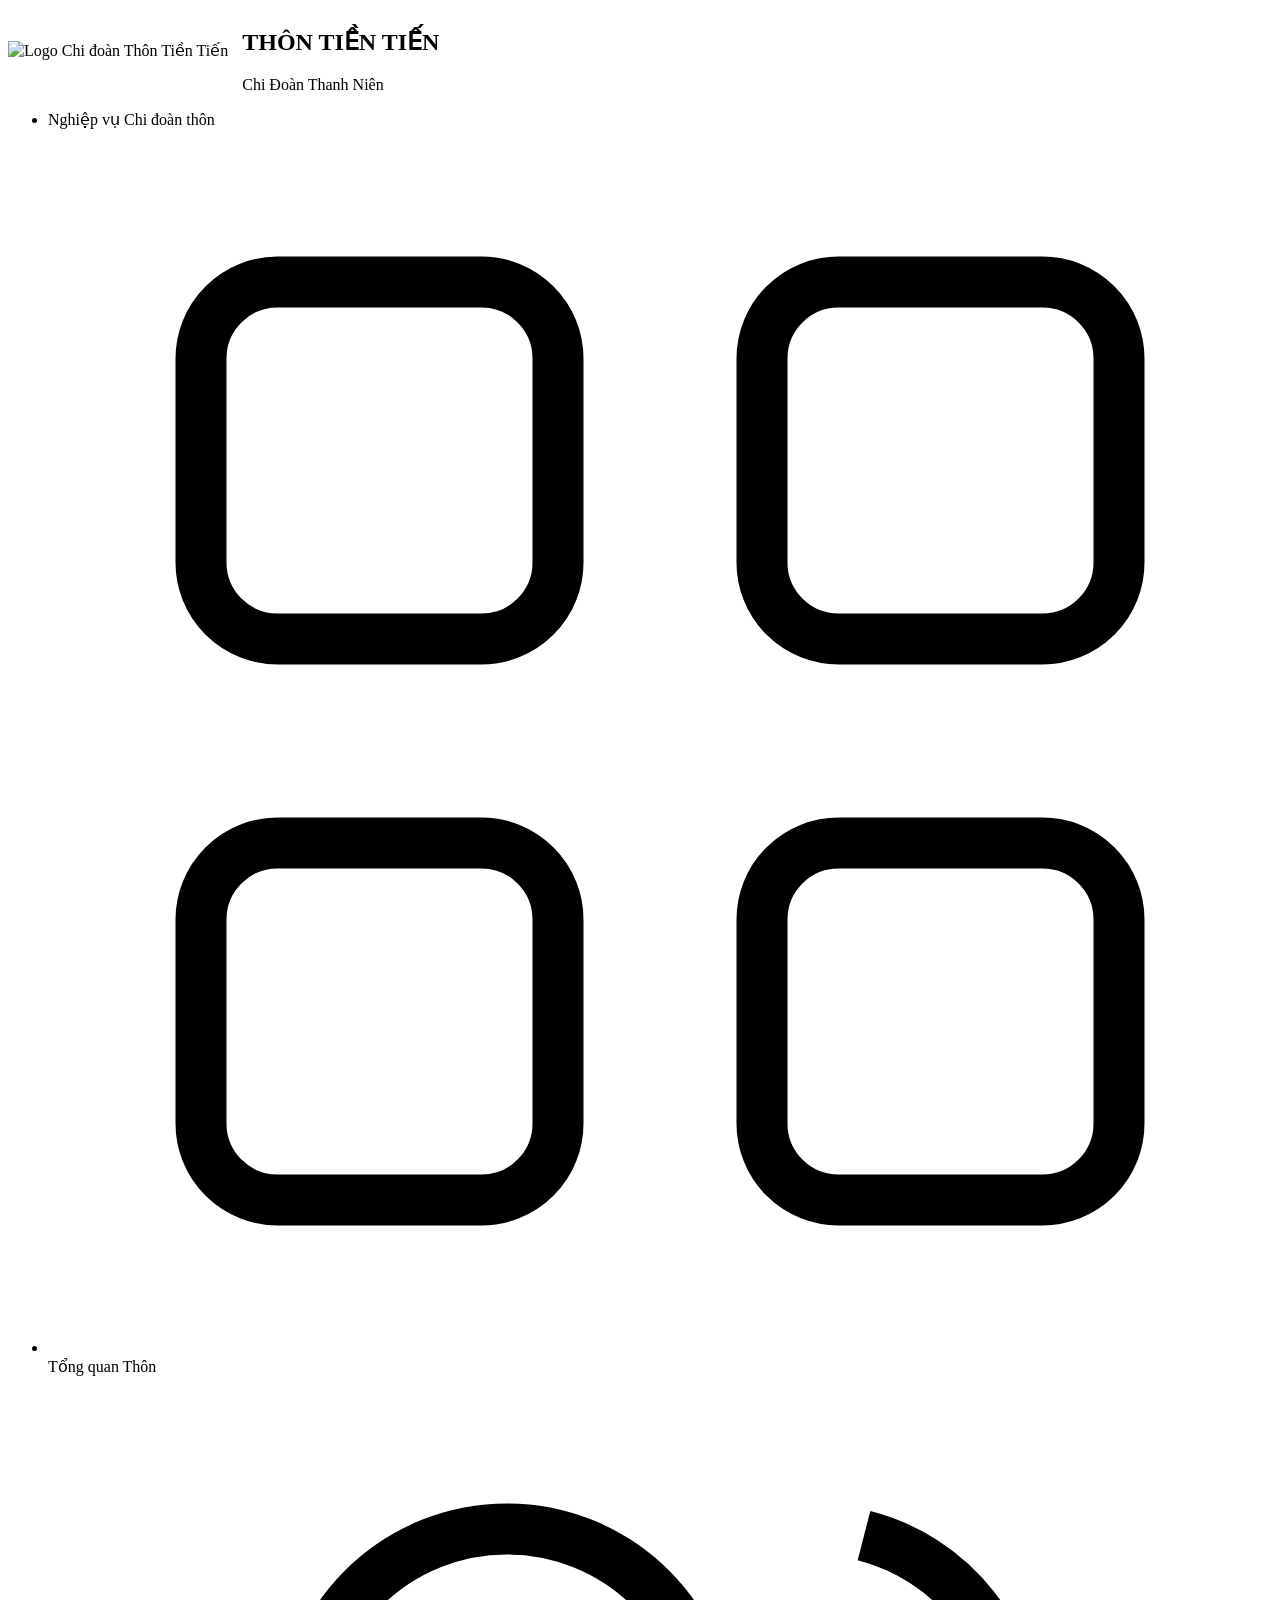
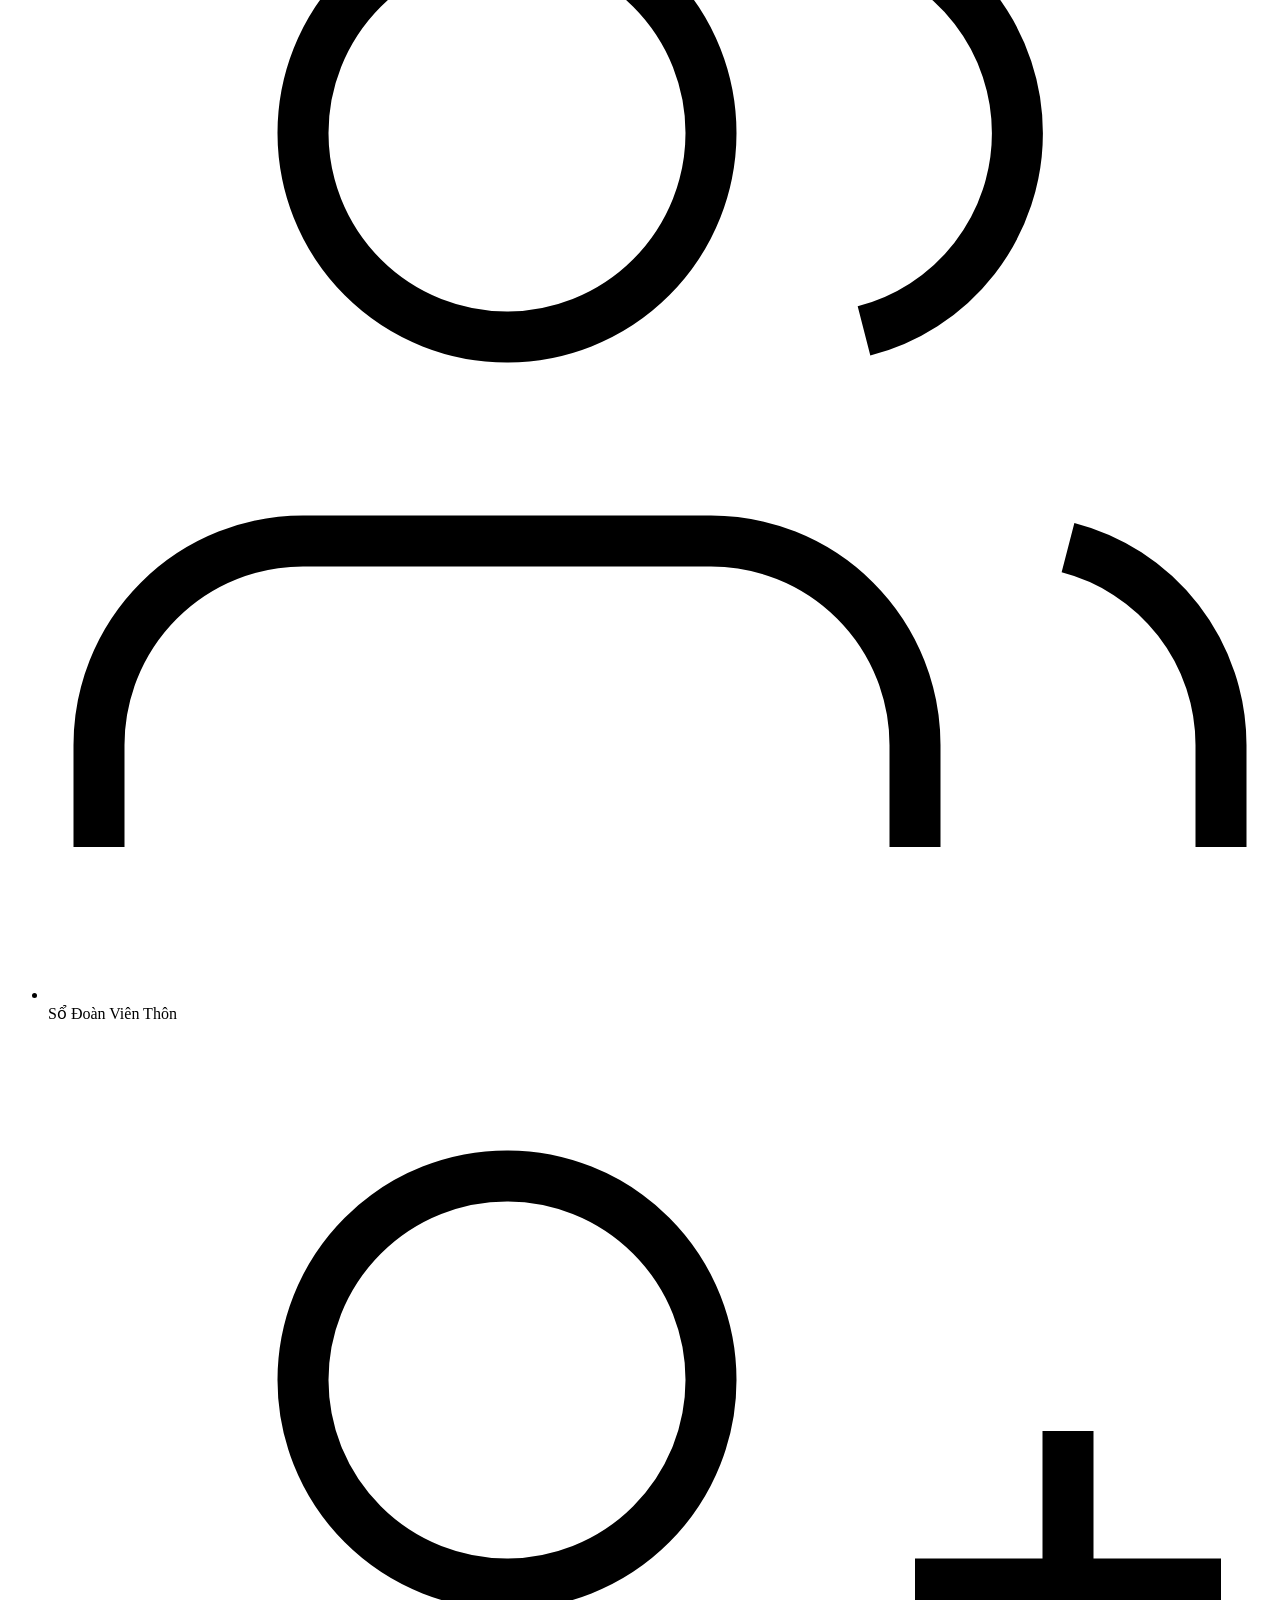
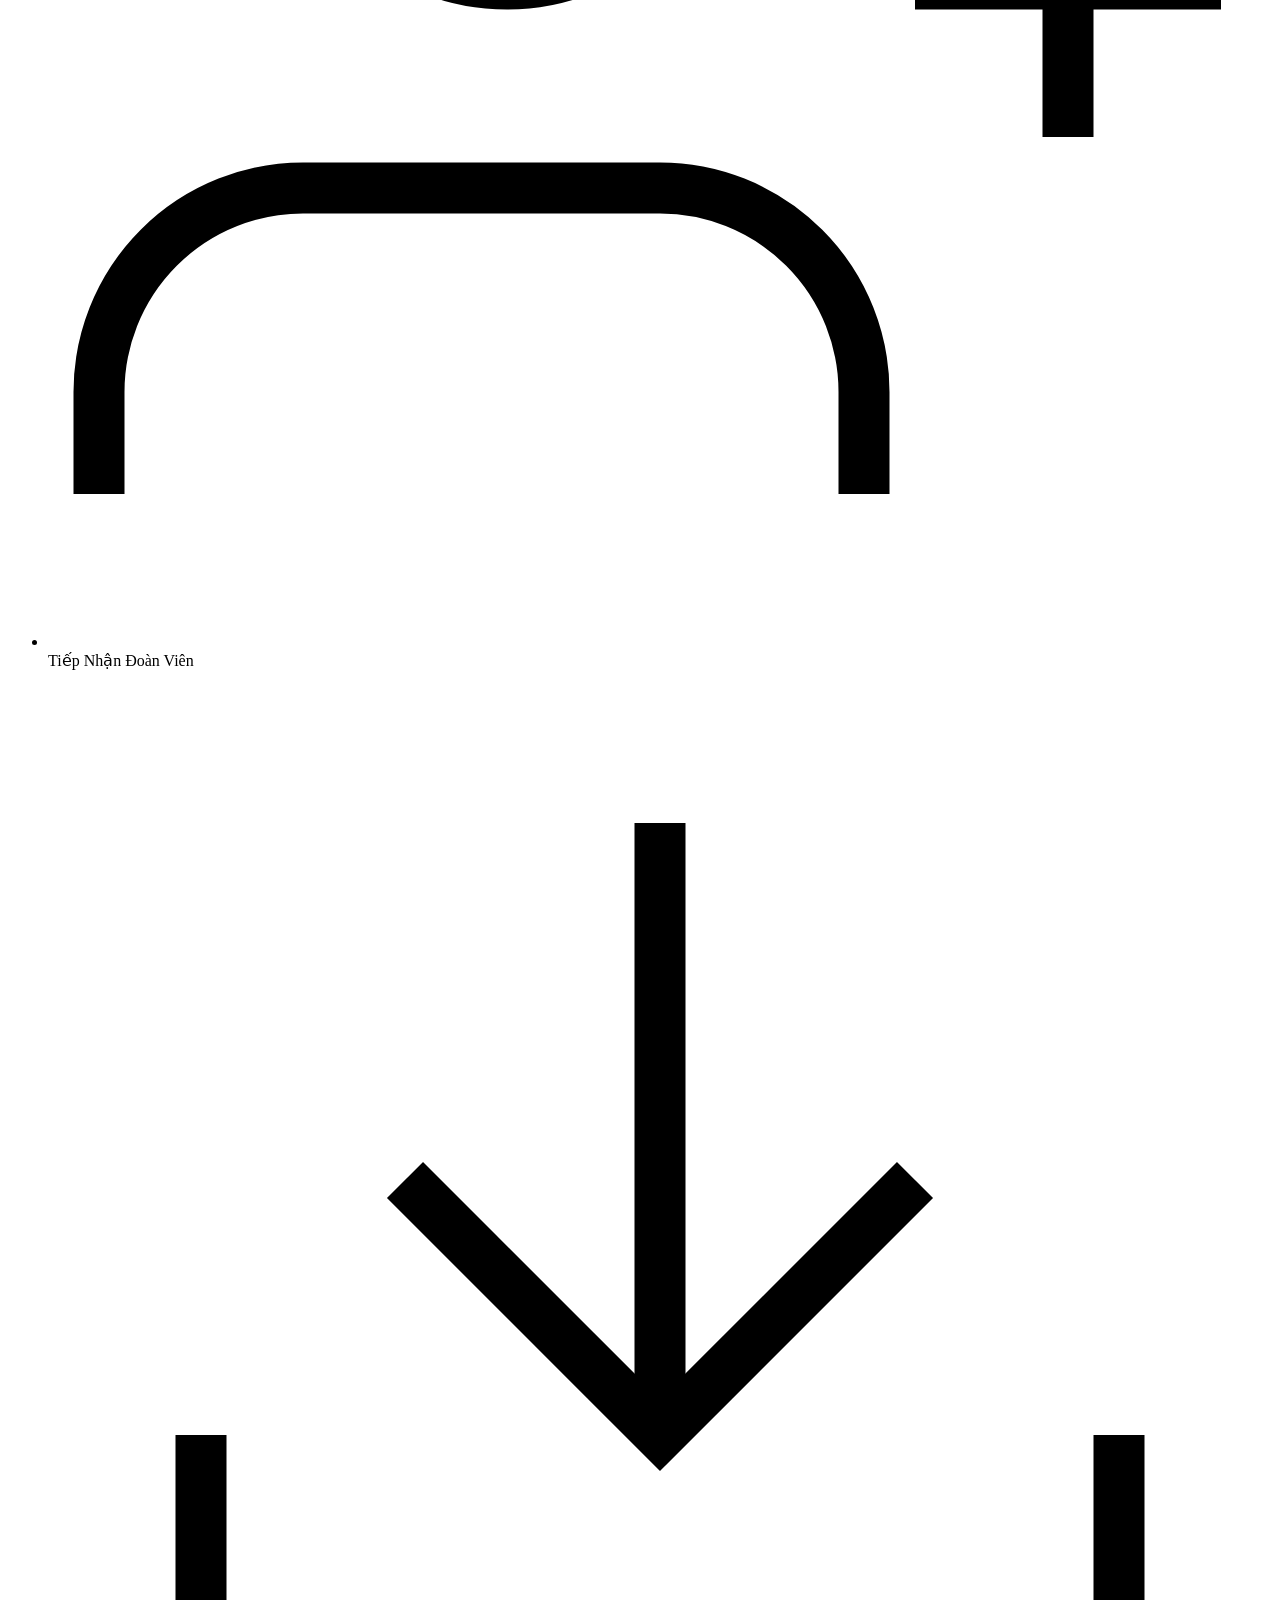
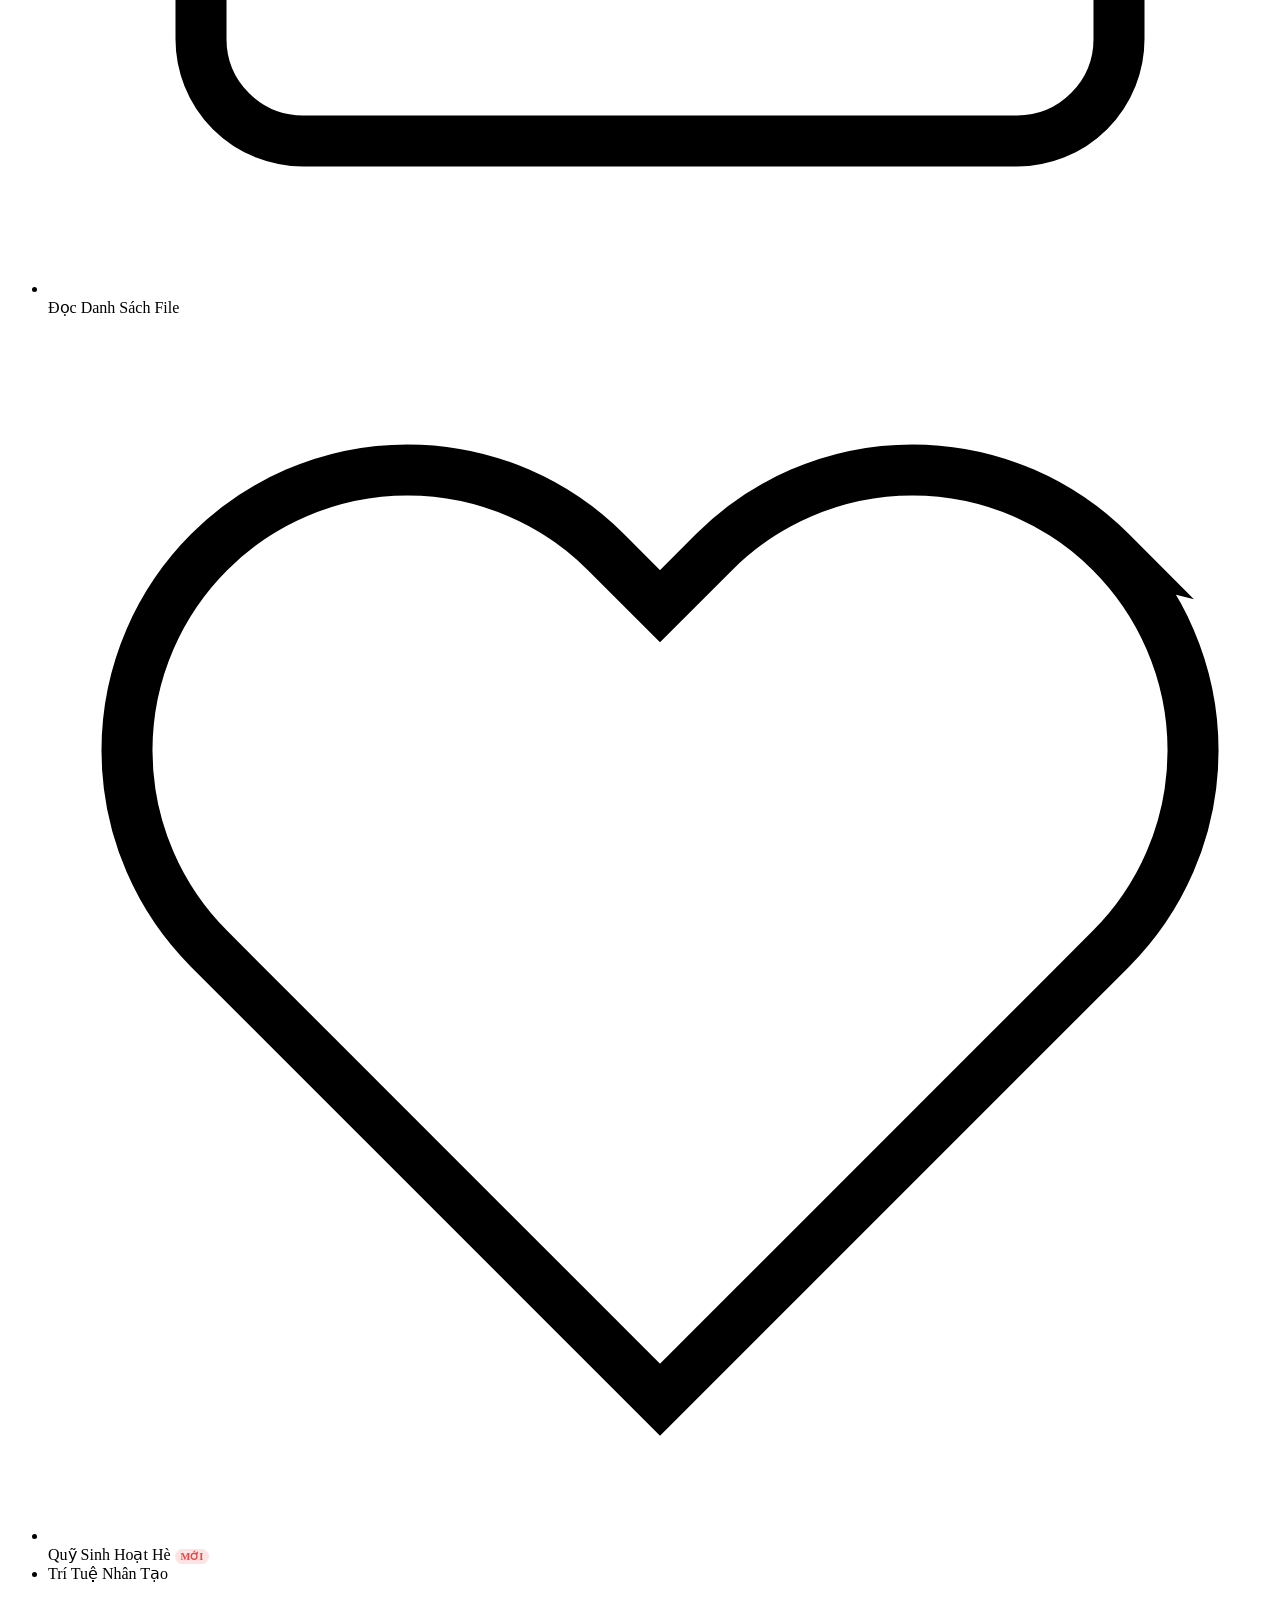
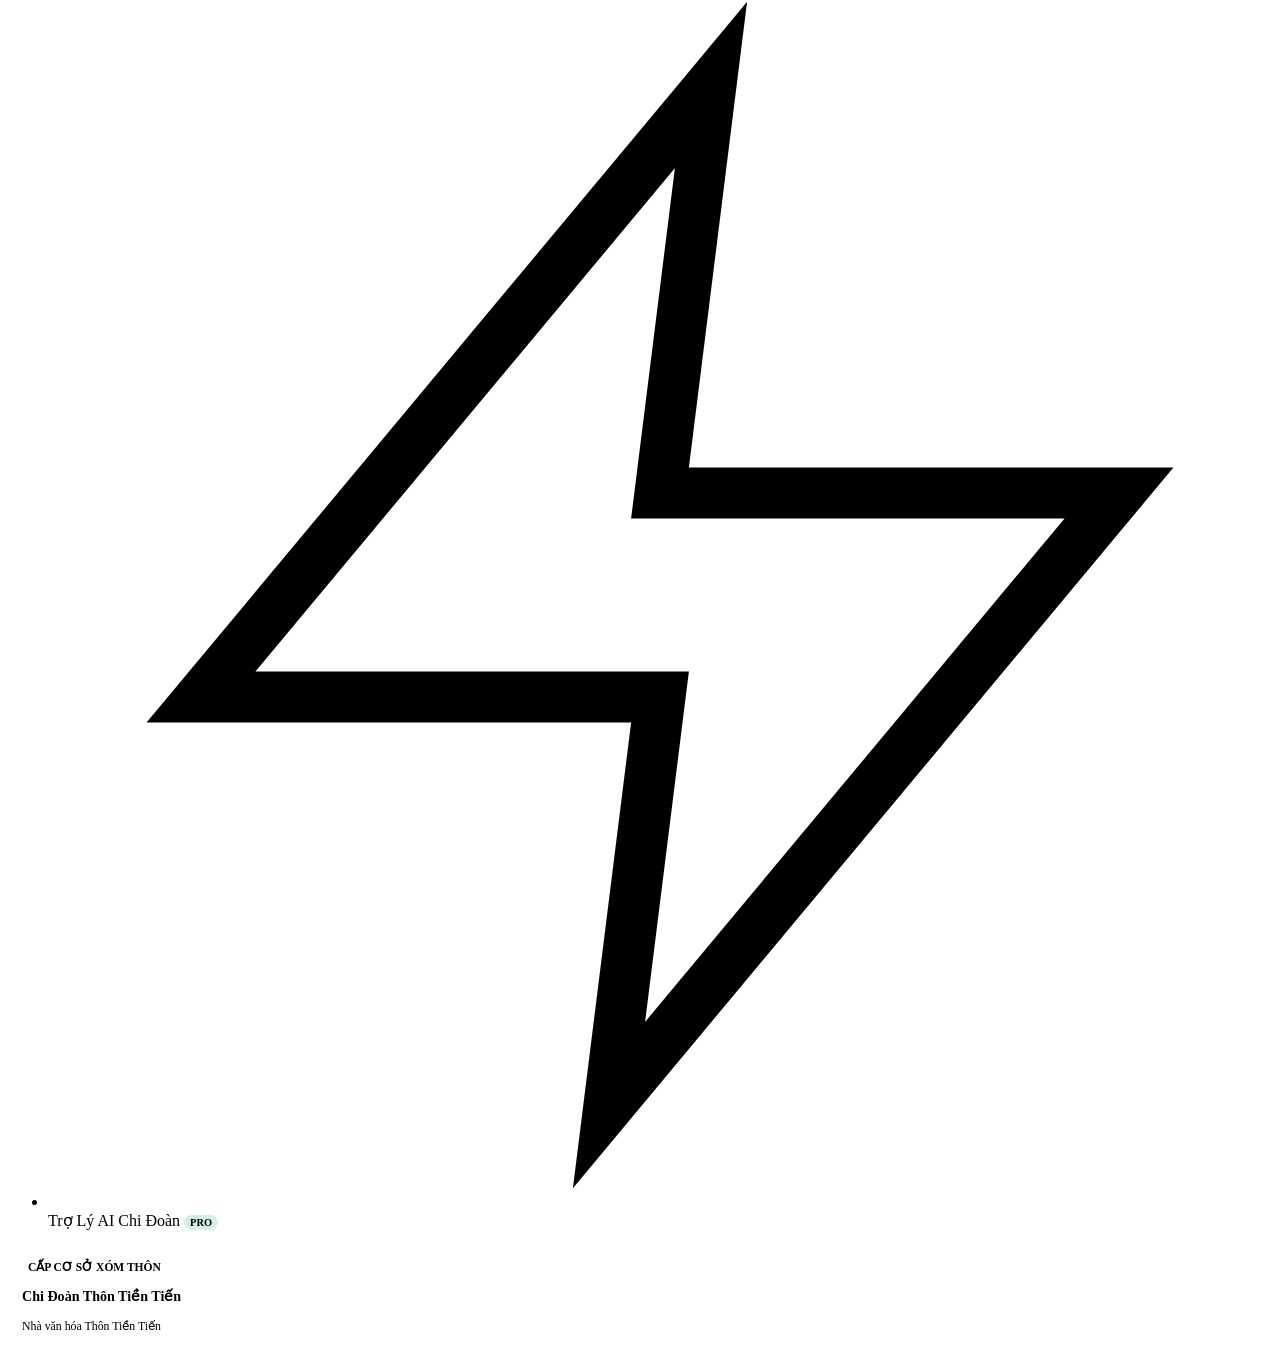
<file: src/main/resources/templates/fragments/sidebar.html>
<!DOCTYPE html>
<html lang="vi" xmlns:th="http://www.thymeleaf.org">
<body>
  <!-- Reusable Sidebar Fragment -->
  <aside th:fragment="sidebar(activeTab)" class="sidebar">
    <div class="brand-section">
      <a th:href="@{/}" style="display: flex; align-items: center; gap: 14px; text-decoration: none; color: inherit;">
        <div class="brand-logo-wrap">
          <img th:src="@{/assets/logo.svg}" alt="Logo Chi đoàn Thôn Tiền Tiến">
        </div>
        <div class="brand-info">
          <h1>THÔN TIỀN TIẾN</h1>
          <span>Chi Đoàn Thanh Niên</span>
        </div>
      </a>
    </div>

    <ul class="nav-menu">
      <li class="nav-section-title">Nghiệp vụ Chi đoàn thôn</li>
      
      <li class="nav-item">
        <a th:href="@{/}" class="nav-link" th:classappend="${activeTab == 'dashboard' ? 'active' : ''}">
          <svg viewBox="0 0 24 24" fill="none" stroke="currentColor"><rect x="3" y="3" width="7" height="7" rx="1.5"/><rect x="14" y="3" width="7" height="7" rx="1.5"/><rect x="14" y="14" width="7" height="7" rx="1.5"/><rect x="3" y="14" width="7" height="7" rx="1.5"/></svg>
          <span>Tổng quan Thôn</span>
        </a>
      </li>

      <li class="nav-item">
        <a th:href="@{/members}" class="nav-link" th:classappend="${activeTab == 'members' ? 'active' : ''}">
          <svg viewBox="0 0 24 24" fill="none" stroke="currentColor"><path d="M17 21v-2a4 4 0 0 0-4-4H5a4 4 0 0 0-4 4v2"/><circle cx="9" cy="7" r="4"/><path d="M23 21v-2a4 4 0 0 0-3-3.87"/><path d="M16 3.13a4 4 0 0 1 0 7.75"/></svg>
          <span>Sổ Đoàn Viên Thôn</span>
        </a>
      </li>

      <li class="nav-item">
        <a th:href="@{/members/new}" class="nav-link" th:classappend="${activeTab == 'newMember' ? 'active' : ''}">
          <svg viewBox="0 0 24 24" fill="none" stroke="currentColor"><path d="M16 21v-2a4 4 0 0 0-4-4H5a4 4 0 0 0-4 4v2"/><circle cx="9" cy="7" r="4"/><line x1="20" y1="8" x2="20" y2="14"/><line x1="23" y1="11" x2="17" y2="11"/></svg>
          <span>Tiếp Nhận Đoàn Viên</span>
        </a>
      </li>

      <li class="nav-item">
        <a th:href="@{/members/import}" class="nav-link" th:classappend="${activeTab == 'import' ? 'active' : ''}">
          <svg viewBox="0 0 24 24" fill="none" stroke="currentColor"><path d="M21 15v4a2 2 0 0 1-2 2H5a2 2 0 0 1-2-2v-4"/><polyline points="7 10 12 15 17 10"/><line x1="12" y1="15" x2="12" y2="3"/></svg>
          <span>Đọc Danh Sách File</span>
        </a>
      </li>

      <li class="nav-item">
        <a th:href="@{/summer-fund}" class="nav-link" th:classappend="${activeTab == 'summerFund' ? 'active' : ''}">
          <svg viewBox="0 0 24 24" fill="none" stroke="currentColor"><path d="M20.84 4.61a5.5 5.5 0 0 0-7.78 0L12 5.67l-1.06-1.06a5.5 5.5 0 0 0-7.78 7.78l1.06 1.06L12 21.23l7.78-7.78 1.06-1.06a5.5 5.5 0 0 0 0-7.78z"/></svg>
          <span>Quỹ Sinh Hoạt Hè</span>
          <span style="margin-left: auto; font-size: 0.65rem; background: rgba(239, 68, 68, 0.15); color: #ef4444; padding: 2px 6px; border-radius: 8px; font-weight: 700;">MỚI</span>
        </a>
      </li>

      <li class="nav-section-title">Trí Tuệ Nhân Tạo</li>
      
      <li class="nav-item">
        <a th:href="@{/ai/copilot}" class="nav-link" th:classappend="${activeTab == 'copilot' ? 'active' : ''}">
          <svg viewBox="0 0 24 24" fill="none" stroke="currentColor"><polygon points="13 2 3 14 12 14 11 22 21 10 12 10 13 2"/></svg>
          <span>Trợ Lý AI Chi Đoàn</span>
          <span style="margin-left: auto; font-size: 0.65rem; background: rgba(16, 185, 129, 0.2); color: var(--emerald); padding: 2px 6px; border-radius: 8px; font-weight: 700;">PRO</span>
        </a>
      </li>
    </ul>

    <div class="sidebar-footer">
      <div class="commune-card" style="background: var(--bg-surface); border: 1px solid var(--border-color); border-radius: var(--radius-md); padding: 14px;">
        <div style="display: flex; align-items: center; gap: 6px; margin-bottom: 6px;">
          <span class="pulsing-dot"></span>
          <span style="font-size: 0.72rem; font-weight: 700; color: var(--emerald); text-transform: uppercase;">CẤP CƠ SỞ XÓM THÔN</span>
        </div>
        <p style="font-weight: 800; font-size: 0.88rem; color: var(--text-primary);">Chi Đoàn Thôn Tiền Tiến</p>
        <p style="font-size: 0.74rem; color: var(--text-secondary); margin-top: 2px;">Nhà văn hóa Thôn Tiền Tiến</p>
      </div>
    </div>
  </aside>
</body>
</html>
</file>
